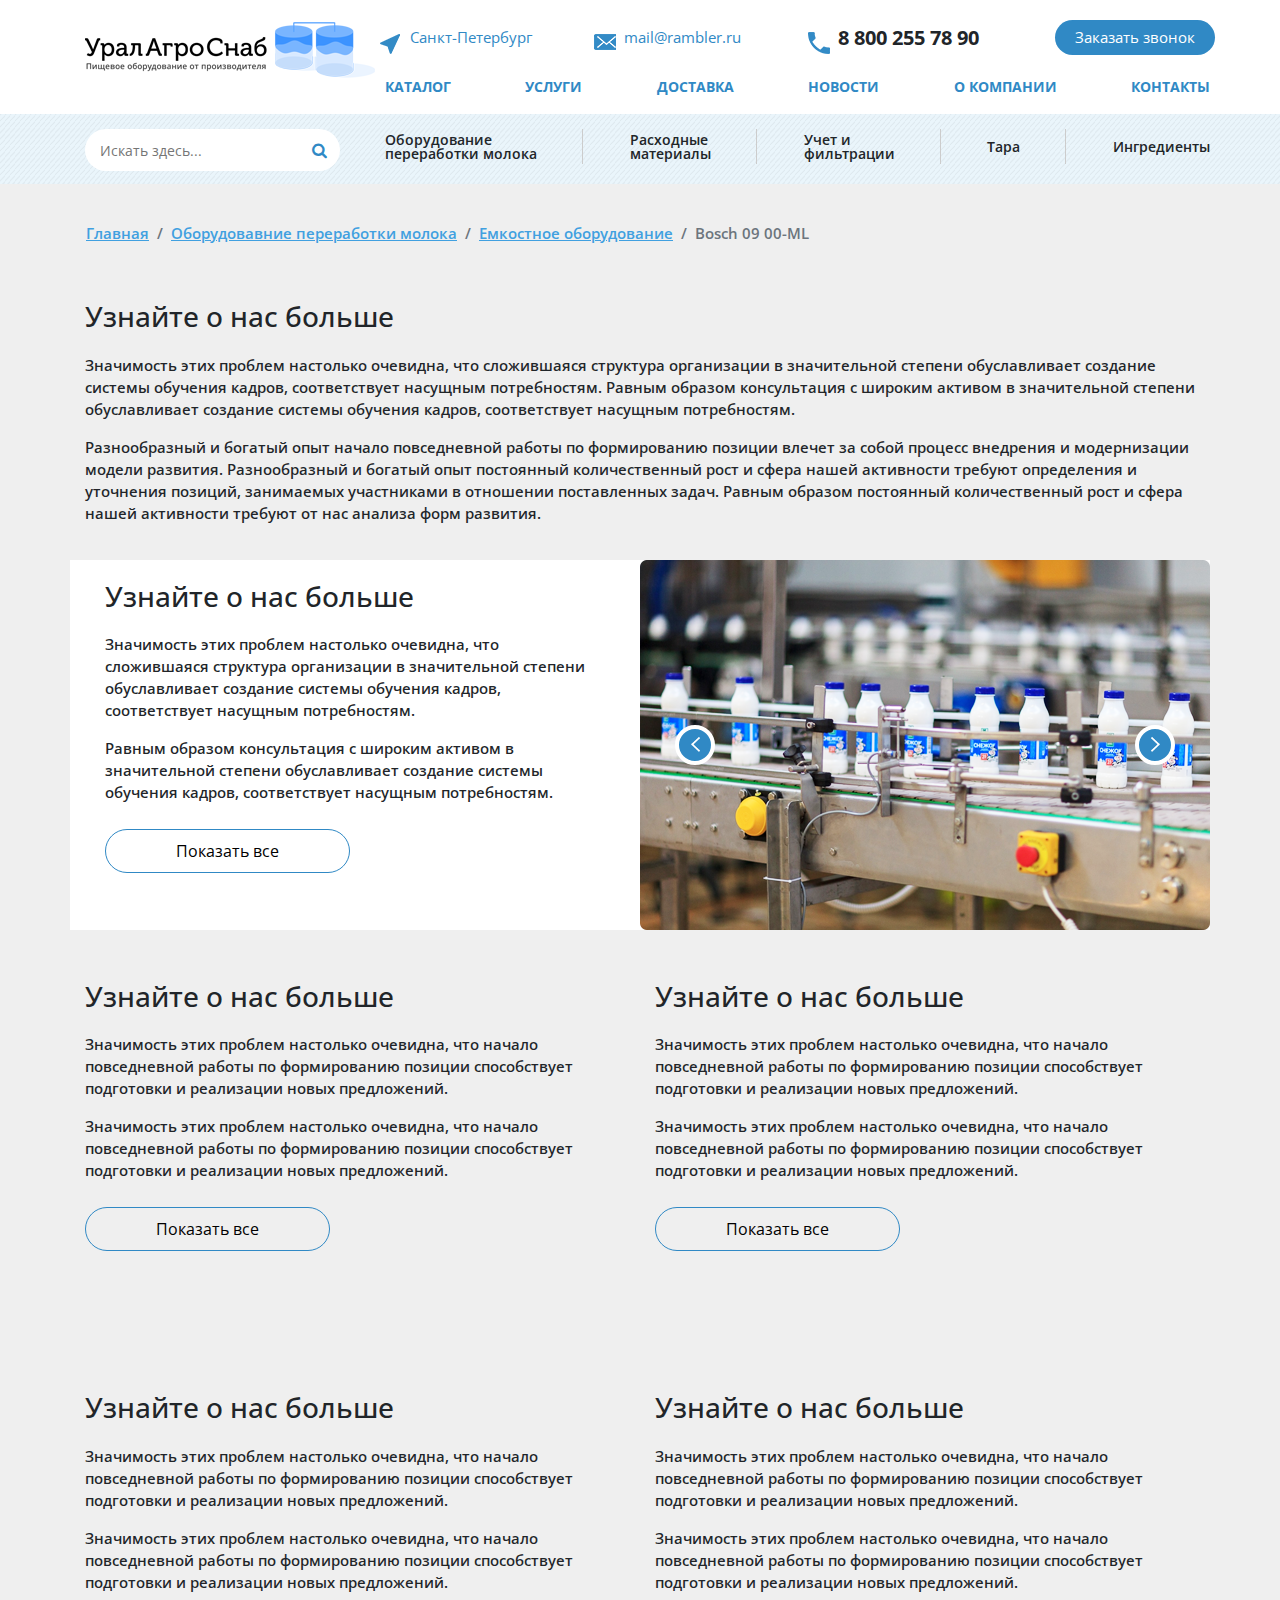
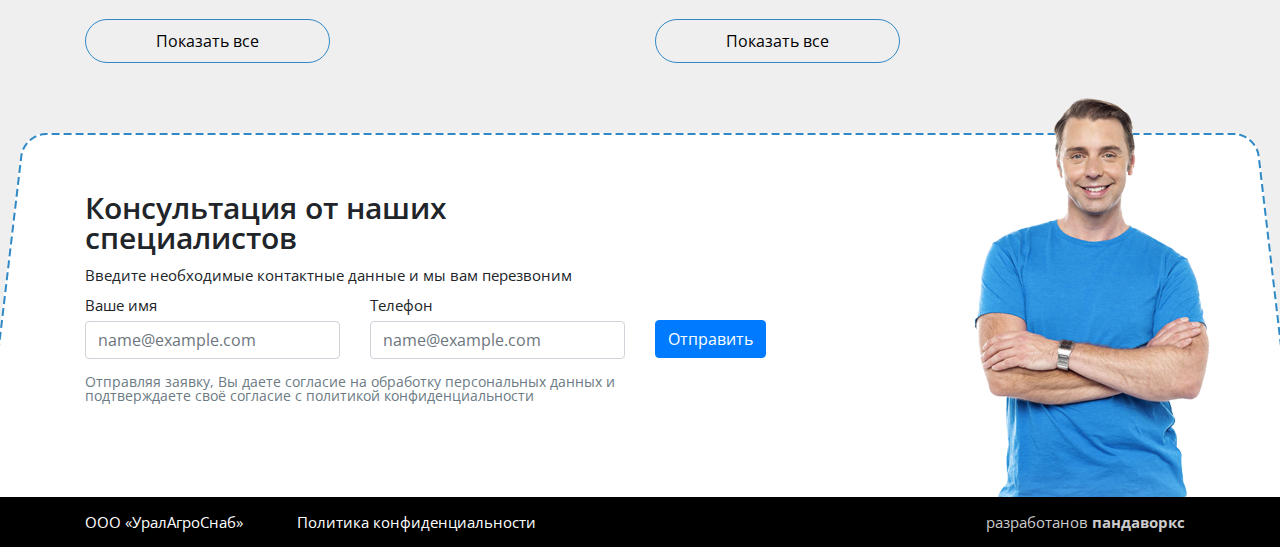
<file: public/aboute.html>
<!doctype html>
<html lang="en" class="no-js">
<head>
	<meta charset="UTF-8">
	<meta name="viewport" content="width=device-width, initial-scale=1">

    <link rel="stylesheet" href="styles/bootstrap.css">
    <link rel="stylesheet" href="styles/bootstrap-grid.css">
	<link rel="stylesheet" href="styles/bootstrap-grid.css">
    <link rel="stylesheet" href="styles/bootstrap-reboot.min.css">
	<link rel="stylesheet" href="styles/example.css">
    <link rel="stylesheet" href="styles/font-awesome.min.css">

    <link rel="stylesheet" type="text/css" href="./slick/slick.css">
    <link rel="stylesheet" type="text/css" href="./slick/slick-theme.css">

    <link href="https://fonts.googleapis.com/css?family=Open+Sans:300,300i,400,400i,600,600i,700,700i,800,800i&amp;subset=cyrillic" rel="stylesheet">

	<script src="js/modernizr.js"></script>

  	<title>Молоко Макет - Новости</title>
</head>

<body>

<header>
<div class="container">
    <div class="row">
        <div class="col-3">
            <div class="logo"></div>
        </div>
    <div class="col-9">
        <div class="row">
            <div class="col location"><a href="#">Санкт-Петербург</a></div>
            <div class="col mail"><a href="#">mail@rambler.ru</a></div>
            <div class="col number">8 800 255 78 90</div>
            <div class="col zvonok margin20"><button>Заказать звонок</button></div>
        </div>
        <div class="row">
            <div class="col-12">
                <ul class="flex-space-between">
                    <li><a href="#">Каталог</a></li>
                    <li><a href="#">Услуги</a></li>
                    <li><a href="#">Доставка</a></li>
                    <li><a href="#">Новости</a></li>
                    <li><a href="#">О компании</a></li>
                    <li><a href="#">Контакты</a></li>
                </ul>
            </div>
        </div>
    </div>
    </div>
</div>
</header>

<nav>
    <div class="container">
        <div class="row">
            <div class="col-3">
                <form>
                    <input type="text" placeholder="Искать здесь...">
                    <button type="submit"></button>
                </form>
            </div>

            <div class="col-9">
                <div class="flex-space-between">
                    <div class="items">Оборудование<br> переработки молока </div>
                    <div class="items">Расходные<br> материалы </div>
                    <div class="items">Учет и<br> фильтрации </div>
                    <div class="items">Тара </div>
                    <div class="items">Ингредиенты </div>
                </div>
            </div>

        </div>
    </div>
</nav>

<main class="serost aboute">



    <div class="container pagination">
        <div class="row">
            <div class="col-12">
                <nav class="breadcrumb">
                    <a class="breadcrumb-item" href="#">Главная</a>
                    <a class="breadcrumb-item" href="#">Оборудовавние переработки молока </a>
                    <a class="breadcrumb-item" href="#">Емкостное оборудование </a>
                    <span class="breadcrumb-item active">Bosch 09 00-ML</span>
                </nav>
            </div>
        </div>
    </div>


    <div class="container">

        <div class="row">
            <div class="col-12">
                <article class="fix">
                <h1>Узнайте о нас больше</h1>

                <p>Значимость этих проблем настолько очевидна, что сложившаяся структура организации в значительной степени обуславливает создание системы
                обучения кадров, соответствует насущным потребностям. Равным образом консультация с широким активом в значительной степени обуславливает
                создание системы обучения кадров, соответствует насущным потребностям.</p>

                <p>Разнообразный и богатый опыт начало повседневной работы по формированию позиции влечет за собой процесс внедрения и модернизации модели развития.
                Разнообразный и богатый опыт постоянный количественный рост и сфера нашей активности требуют определения и уточнения позиций, занимаемых участниками
                в отношении поставленных задач. Равным образом постоянный количественный рост и сфера нашей активности требуют от нас анализа форм развития.</p>
                </article>
            </div>
        </div>


        <div class="row white">
            <div class="col-6 classic">
                <article>
                <h1>Узнайте о нас больше</h1>

                <p>Значимость этих проблем настолько очевидна, что сложившаяся структура организации в значительной степени обуславливает создание системы обучения кадров, соответствует насущным потребностям.
                <p>Равным образом консультация с широким активом в значительной степени обуславливает создание системы обучения кадров, соответствует насущным потребностям.</p>

                <button>Показать все</button>

                </article>
            </div>
            <div class="col-6 margin20 nopadding">
                <section class="lazy secondSlider slider" data-sizes="50vw">
                    <div>
                        <img src="./img/moloko.png" alt="">
                    </div>
                    <div>
                        <img src="./img/moloko.png" alt="">
                    </div>
                    <div>
                        <img src="./img/moloko.png" alt="">
                    </div>
                </section>
            </div>
        </div>


        <div class="row classic">
            <div class="col-6">
                <article>
                <h2>Узнайте о нас больше</h2>

                    <p>Значимость этих проблем настолько очевидна, что начало повседневной работы по формированию позиции способствует подготовки и реализации новых предложений.</p>

                    <p>Значимость этих проблем настолько очевидна, что начало повседневной работы по формированию позиции способствует подготовки и реализации новых предложений.</p>

                <button>Показать все</button>
                <article>
            </div>
            <div class="col-6">
                <article>
                <h2>Узнайте о нас больше</h2>

                    <p>Значимость этих проблем настолько очевидна, что начало повседневной работы по формированию позиции способствует подготовки и реализации новых предложений.</p>

                    <p>Значимость этих проблем настолько очевидна, что начало повседневной работы по формированию позиции способствует подготовки и реализации новых предложений.</p>

                <button>Показать все</button>
                </article>
            </div>
        </div>
        <div class="row classic">
            <div class="col-6">
                <article>
                <h2>Узнайте о нас больше</h2>

                    <p>Значимость этих проблем настолько очевидна, что начало повседневной работы по формированию позиции способствует подготовки и реализации новых предложений.</p>

                    <p>Значимость этих проблем настолько очевидна, что начало повседневной работы по формированию позиции способствует подготовки и реализации новых предложений.</p>

                <button>Показать все</button>
                </article>
            </div>
            <div class="col-6">
                <article>
                <h2>Узнайте о нас больше</h2>

                    <p>Значимость этих проблем настолько очевидна, что начало повседневной работы по формированию позиции способствует подготовки и реализации новых предложений.</p>

                    <p>Значимость этих проблем настолько очевидна, что начало повседневной работы по формированию позиции способствует подготовки и реализации новых предложений.</p>

                <button>Показать все</button>
                </article>
            </div>
        </div>
    </div>



    <div class="clear"></div>

    <div class="footer-bg">
        <div class="container footer-forma footer-forma-in">
            <div class="row">
                <div class="col-6">
                    <span>Консультация от наших специалистов</span>
                    <p class="perezvonim">Введите необходимые контактные данные и мы вам перезвоним</p>
                </div>
            </div>

            <div class="row">
                <div class="col-3">
                    <div class="form-group">
                        <label for="exampleFormControlInput1">Ваше имя</label>
                        <input type="email" class="form-control" id="exampleFormControlInput1" placeholder="name@example.com">
                    </div>
                </div>
                <div class="col-3">
                    <div class="form-group">
                        <label for="exampleFormControlInput1">Телефон</label>
                        <input type="email" class="form-control" id="exampleFormControlInput1" placeholder="name@example.com">
                    </div>
                </div>
                <div class="col-2">
                    <div class="form-group">
                        <button type="button" class="btn btn-primary butfix">Отправить</button>
                    </div>
                </div>
            </div>

            <div class="row">
                <div class="col-6 politics">
                    <p>Отправляя заявку, Вы даете согласие на обработку персональных данных и подтверждаете своё согласие с политикой конфиденциальности</p>
                </div>
            </div>
        </div>
    </div>
</main>

<div class="clear"></div>

<footer>
    <div class="container">
        <div class="row flex-space-between">
            <div class="col">
                ООО «УралАгроСнаб» <a hred="#">Политика конфиденциальности</a>
            </div>
            <div class="col copyright margin20">
                разработанов <b>пандаворкс</b>
            </div>
        </div>
    </div>
</footer>

<script src="https://code.jquery.com/jquery-2.2.0.min.js" type="text/javascript"></script>
<script src="./slick/slick.js" type="text/javascript" charset="utf-8"></script>
<script src="./js/bootstrap.js" type="text/javascript" charset="utf-8"></script>
<script type="text/javascript">
    $(document).on('ready', function() {
        $(".vertical-center").slick({
            dots: true,
            vertical: true,
            centerMode: false,
            arrows: false
        });
        $(".lazy").slick({
            dots: true,
            centerMode: true,
            arrows: true,
            infinite: true,
            slidesToShow: 1,
            fade: true,
            cssEase: 'linear'
        });
        $(".newsSlider").slick({
            dots: false,
            arrows: true,
            infinite: true,
            centerMode: true,
            slidesToShow: 1,
            centerPadding: '622px'
        });
    });
</script>

</body>
</html>
</file>
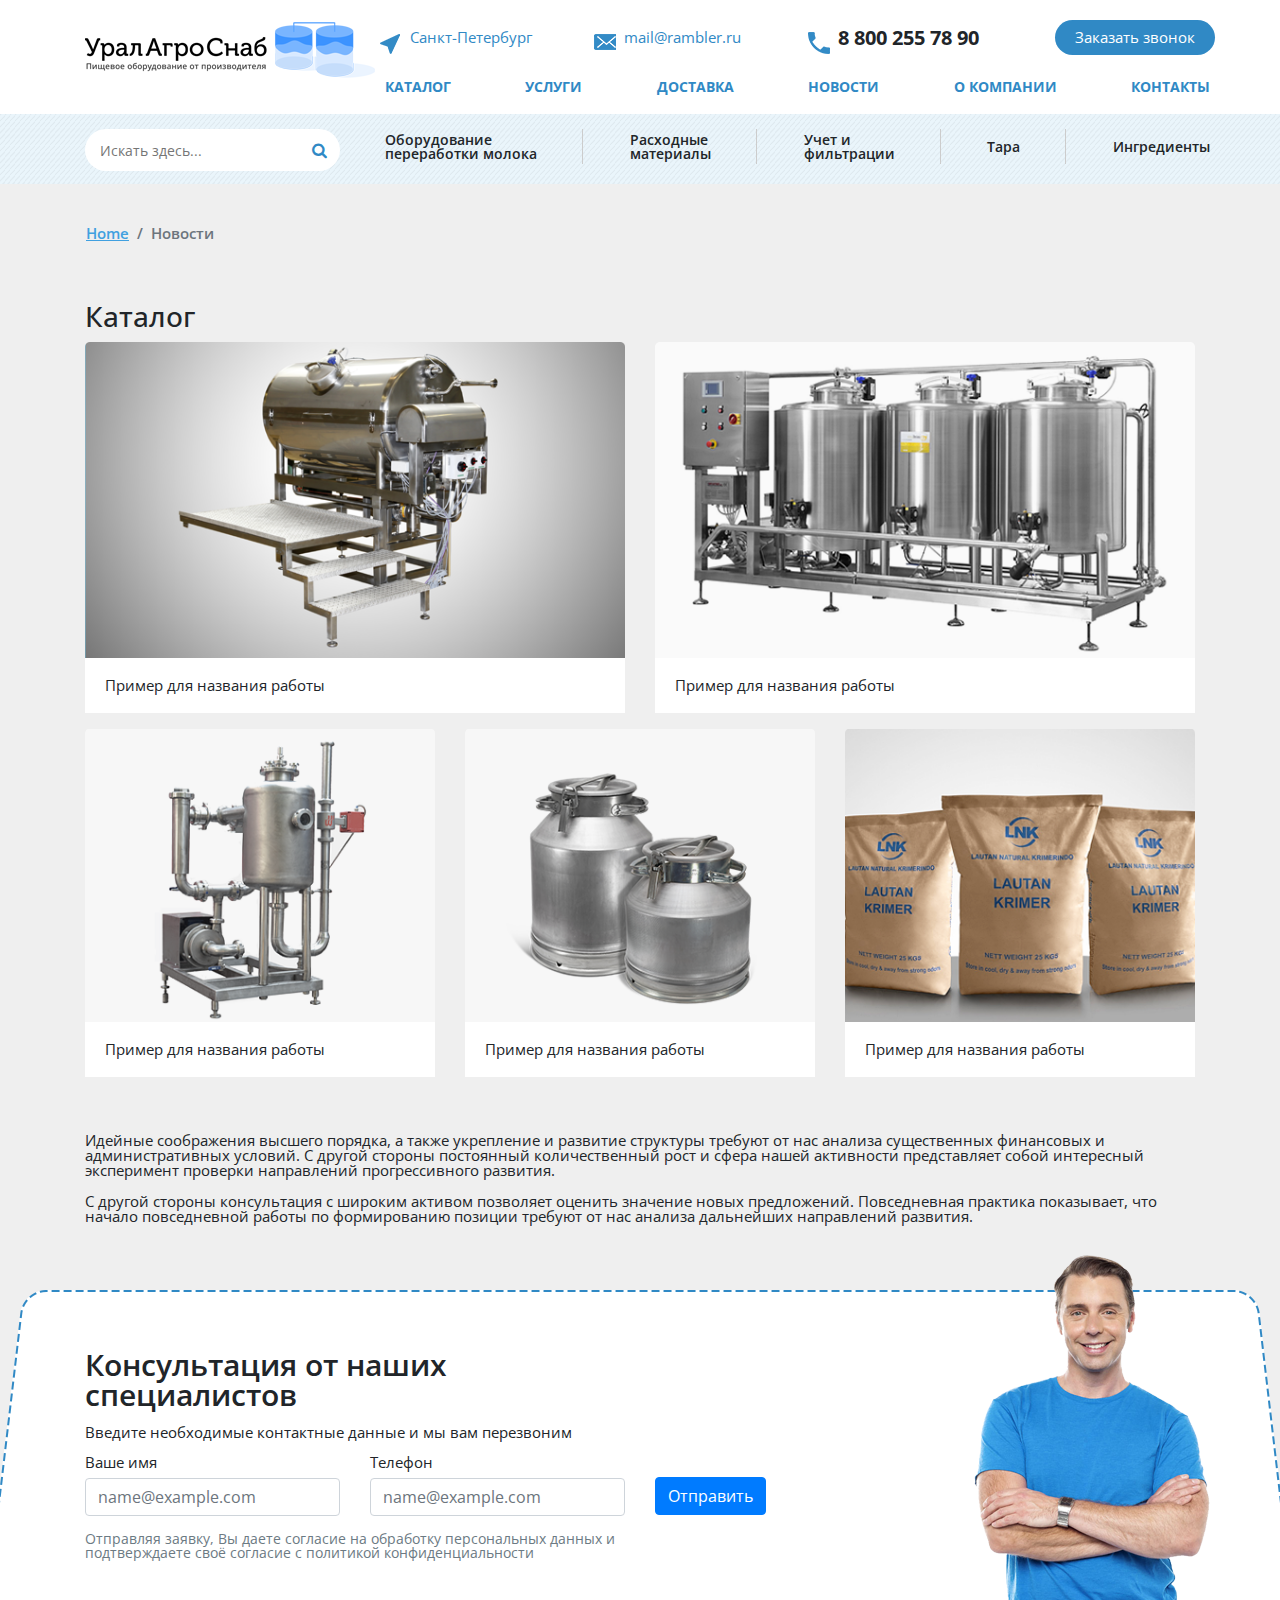
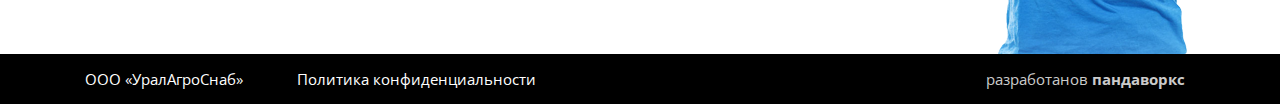
<file: public/catalog.html>
<!doctype html>
<html lang="en" class="no-js">
<head>
	<meta charset="UTF-8">
	<meta name="viewport" content="width=device-width, initial-scale=1">

    <link rel="stylesheet" href="styles/bootstrap.css">
    <link rel="stylesheet" href="styles/bootstrap-grid.css">
	<link rel="stylesheet" href="styles/bootstrap-grid.css">
    <link rel="stylesheet" href="styles/bootstrap-reboot.min.css">
	<link rel="stylesheet" href="styles/example.css">
    <link rel="stylesheet" href="styles/font-awesome.min.css">

    <link rel="stylesheet" type="text/css" href="./slick/slick.css">
    <link rel="stylesheet" type="text/css" href="./slick/slick-theme.css">


    <link href="https://fonts.googleapis.com/css?family=Open+Sans:300,300i,400,400i,600,600i,700,700i,800,800i&amp;subset=cyrillic" rel="stylesheet">

	<script src="js/modernizr.js"></script>

  	<title>Молоко Макет - Каталог</title>
</head>

<body>

<header>
<div class="container">
    <div class="row">
        <div class="col-3">
            <div class="logo"></div>
        </div>
    <div class="col-9">
        <div class="row">
            <div class="col location"><a href="#">Санкт-Петербург</a></div>
            <div class="col mail"><a href="#">mail@rambler.ru</a></div>
            <div class="col number">8 800 255 78 90</div>
            <div class="col zvonok margin20"><button>Заказать звонок</button></div>
        </div>
        <div class="row">
            <div class="col-12">
                <ul class="flex-space-between">
                    <li><a href="#">Каталог</a></li>
                    <li><a href="#">Услуги</a></li>
                    <li><a href="#">Доставка</a></li>
                    <li><a href="#">Новости</a></li>
                    <li><a href="#">О компании</a></li>
                    <li><a href="#">Контакты</a></li>
                </ul>
            </div>
        </div>
    </div>
    </div>
</div>
</header>

<nav>
    <div class="container">
        <div class="row">
            <div class="col-3">
                <form>
                    <input type="text" placeholder="Искать здесь...">
                    <button type="submit"></button>
                </form>
            </div>

            <div class="col-9">
                <div class="flex-space-between">
                    <div class="items">Оборудование<br> переработки молока </div>
                    <div class="items">Расходные<br> материалы </div>
                    <div class="items">Учет и<br> фильтрации </div>
                    <div class="items">Тара </div>
                    <div class="items">Ингредиенты </div>
                </div>
            </div>

        </div>
    </div>
</nav>

<main class="serost">

    <div class="container pagination">
        <div class="row">
            <div class="col-12">
                <nav class="breadcrumb">
                    <a class="breadcrumb-item" href="#">Home</a>
                    <span class="breadcrumb-item active">Новости</span>
                </nav>
            </div>
        </div>
    </div>



    <div class="container catalog">

    <h1>Каталог</h1>

        <div class="row">
            <div class="col catalog-item">
                <figure><img src="img/k1.png"></figure>
                <p>Пример для названия работы</p>
            </div>
            <div class="col catalog-item">
                <figure><img src="img/k2.png"></figure>
                <p>Пример для названия работы</p>
            </div>
        </div>

        <div class="row">
            <div class="col catalog-item">
                <figure><img src="img/k3.png"></figure>
                <p>Пример для названия работы</p>
            </div>
            <div class="col catalog-item">
                <figure><img src="img/k4.png"></figure>
                <p>Пример для названия работы</p>
            </div>
            <div class="col catalog-item">
                <figure><img src="img/k5.png"></figure>
                <p>Пример для названия работы</p>
            </div>
        </div>
    </div>

    <div class="container catalog-article">
        <div class="row">
            <div class="col-12">
                <article>
                    <p>Идейные соображения высшего порядка, а также укрепление и развитие структуры требуют от нас анализа существенных финансовых и административных условий. С другой стороны постоянный количественный рост и сфера нашей активности представляет собой интересный эксперимент проверки направлений прогрессивного развития.</p>
                    <p>С другой стороны консультация с широким активом позволяет оценить значение новых предложений. Повседневная практика показывает, что начало повседневной работы по формированию позиции требуют от нас анализа дальнейших направлений развития. </p>
                </article>
            </div>
        </div>

    </div>

    <div class="clear"></div>

    <div class="footer-bg">
        <div class="container footer-forma footer-forma-in">
            <div class="row">
                <div class="col-6">
                    <span>Консультация от наших специалистов</span>
                    <p class="perezvonim">Введите необходимые контактные данные и мы вам перезвоним</p>
                </div>
            </div>

            <div class="row">
                <div class="col-3">
                    <div class="form-group">
                        <label for="exampleFormControlInput1">Ваше имя</label>
                        <input type="email" class="form-control" id="exampleFormControlInput1" placeholder="name@example.com">
                    </div>
                </div>
                <div class="col-3">
                    <div class="form-group">
                        <label for="exampleFormControlInput1">Телефон</label>
                        <input type="email" class="form-control" id="exampleFormControlInput1" placeholder="name@example.com">
                    </div>
                </div>
                <div class="col-2">
                    <div class="form-group">
                        <button type="button" class="btn btn-primary butfix">Отправить</button>
                    </div>
                </div>
            </div>

            <div class="row">
                <div class="col-6 politics">
                    <p>Отправляя заявку, Вы даете согласие на обработку персональных данных и подтверждаете своё согласие с политикой конфиденциальности</p>
                </div>
            </div>
        </div>
    </div>
</main>

<div class="clear"></div>

<footer>
    <div class="container">
        <div class="row flex-space-between">
            <div class="col">
                ООО «УралАгроСнаб» <a hred="#">Политика конфиденциальности</a>
            </div>
            <div class="col copyright margin20">
                разработанов <b>пандаворкс</b>
            </div>
        </div>
    </div>
</footer>

<script src="https://code.jquery.com/jquery-2.2.0.min.js" type="text/javascript"></script>
<script src="./slick/slick.js" type="text/javascript" charset="utf-8"></script>
<script src="./js/bootstrap.js" type="text/javascript" charset="utf-8"></script>
<script type="text/javascript">
    $(document).on('ready', function() {
        $(".vertical-center").slick({
            dots: true,
            vertical: true,
            centerMode: false,
            arrows: false
        });
        $(".lazy").slick({
            dots: false,
            centerMode: false,
            arrows: true,
            infinite: true,
            slidesToShow: 1,
            fade: true,
            cssEase: 'linear'
        });
        $(".newsSlider").slick({
            dots: false,
            arrows: true,
            infinite: true,
            centerMode: true,
            slidesToShow: 1,
            centerPadding: '622px'
        });
    });
</script>

</body>
</html>
</file>
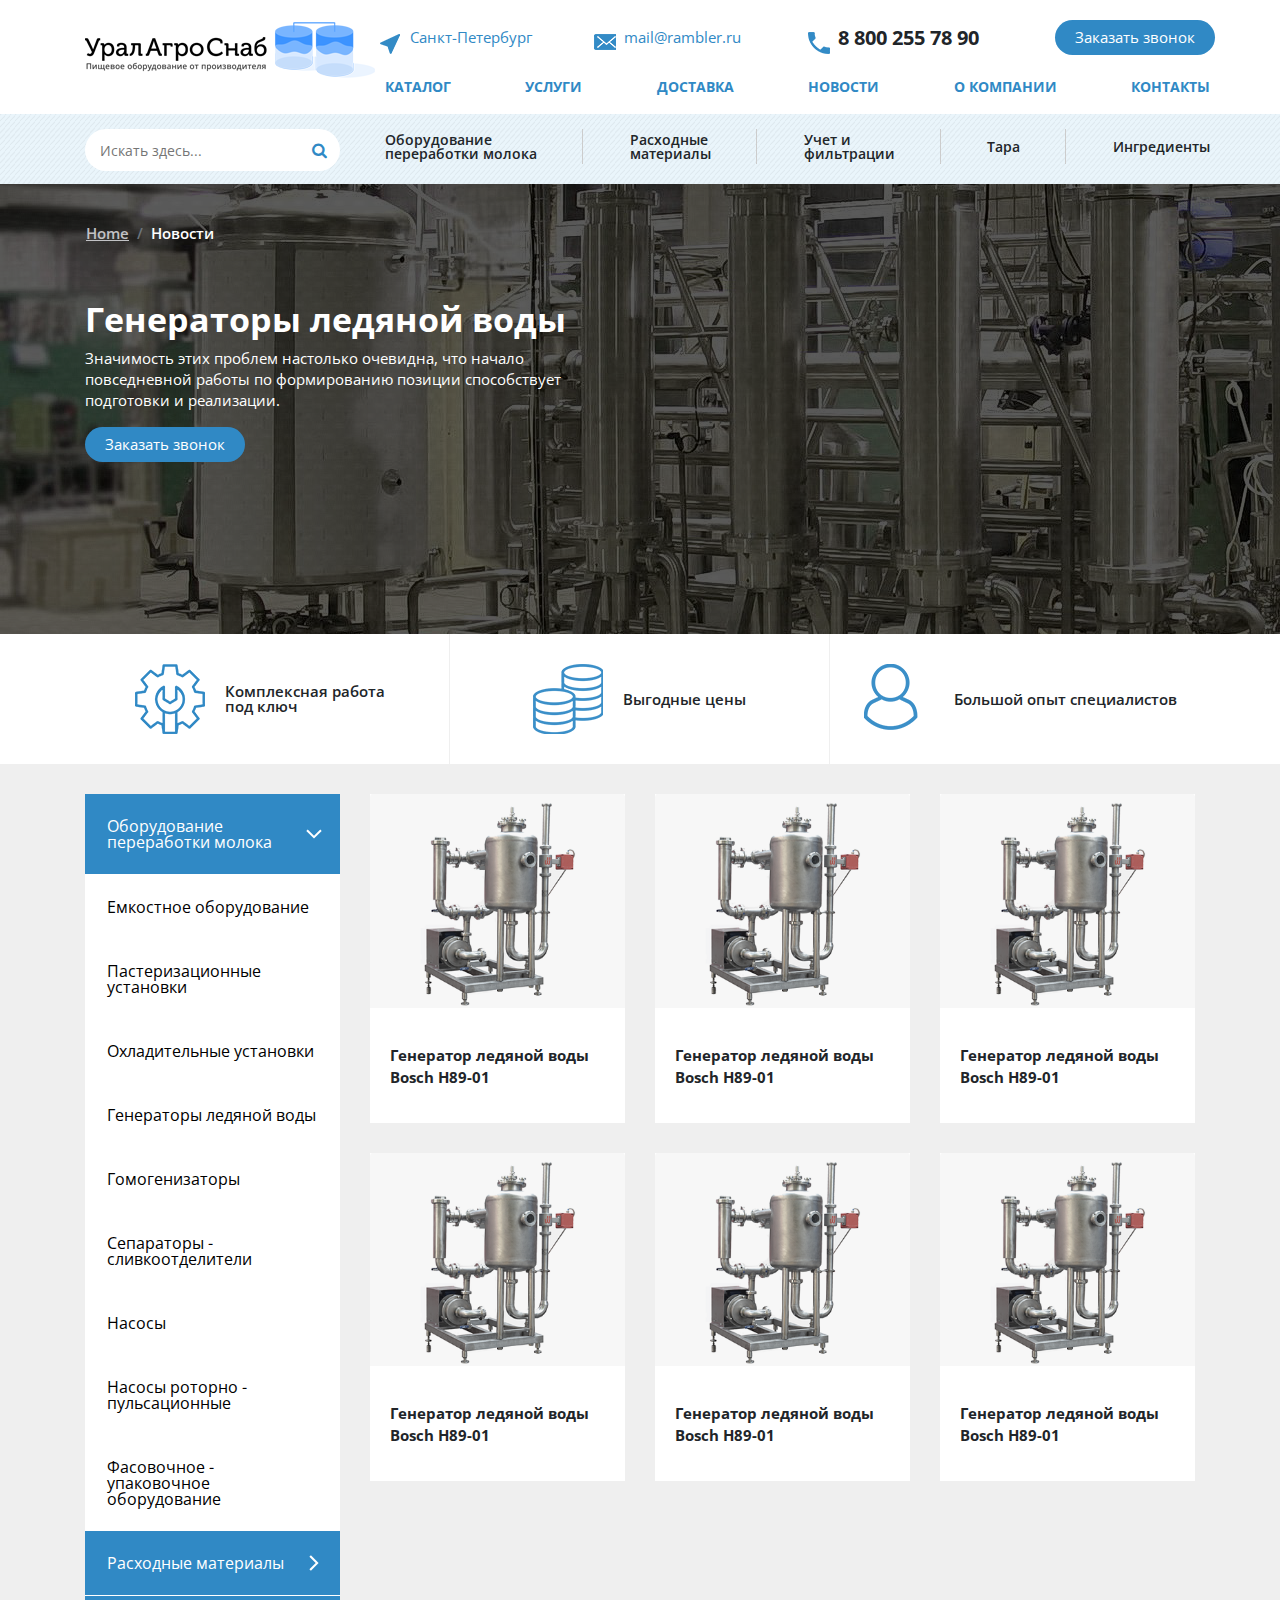
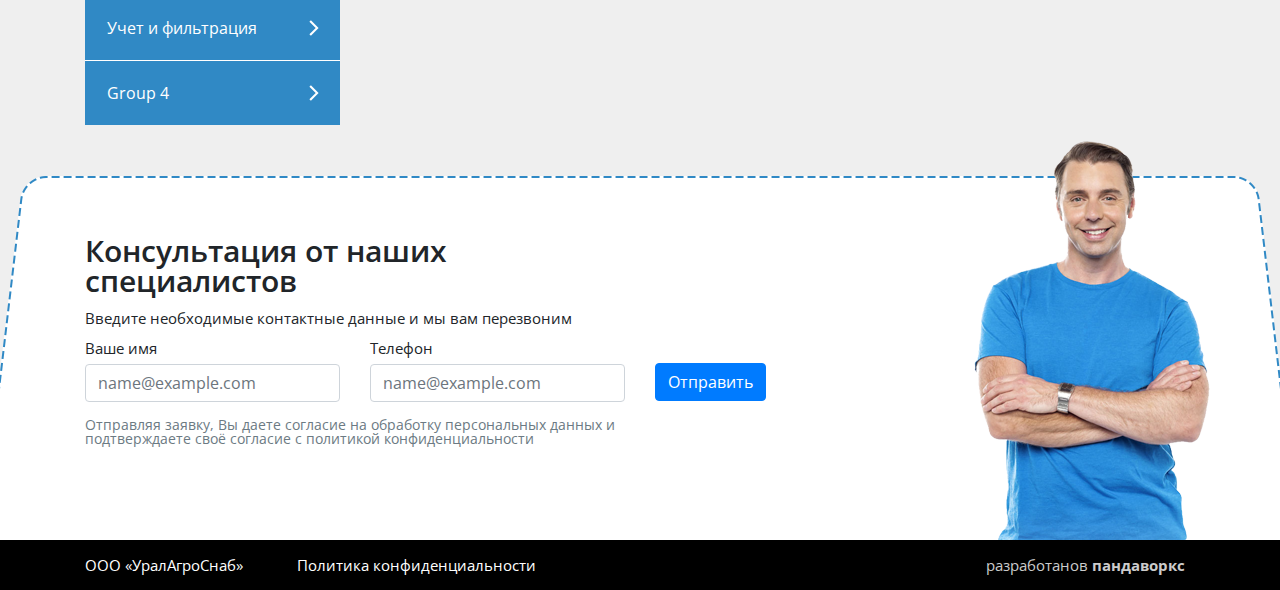
<file: public/category.html>
<!doctype html>
<html lang="en" class="no-js">
<head>
	<meta charset="UTF-8">
	<meta name="viewport" content="width=device-width, initial-scale=1">

    <link rel="stylesheet" href="styles/bootstrap.css">
    <link rel="stylesheet" href="styles/bootstrap-grid.css">
	<link rel="stylesheet" href="styles/bootstrap-grid.css">
    <link rel="stylesheet" href="styles/bootstrap-reboot.min.css">
	<link rel="stylesheet" href="styles/example.css">
    <link rel="stylesheet" href="styles/font-awesome.min.css">

    <link rel="stylesheet" type="text/css" href="./slick/slick.css">
    <link rel="stylesheet" type="text/css" href="./slick/slick-theme.css">

    <link href="https://fonts.googleapis.com/css?family=Open+Sans:300,300i,400,400i,600,600i,700,700i,800,800i&amp;subset=cyrillic" rel="stylesheet">

	<script src="js/modernizr.js"></script>

  	<title>Молоко Макет - Новости</title>
</head>

<body>

<header>
<div class="container">
    <div class="row">
        <div class="col-3">
            <div class="logo"></div>
        </div>
    <div class="col-9">
        <div class="row">
            <div class="col location"><a href="#">Санкт-Петербург</a></div>
            <div class="col mail"><a href="#">mail@rambler.ru</a></div>
            <div class="col number">8 800 255 78 90</div>
            <div class="col zvonok margin20"><button>Заказать звонок</button></div>
        </div>
        <div class="row">
            <div class="col-12">
                <ul class="flex-space-between">
                    <li><a href="#">Каталог</a></li>
                    <li><a href="#">Услуги</a></li>
                    <li><a href="#">Доставка</a></li>
                    <li><a href="#">Новости</a></li>
                    <li><a href="#">О компании</a></li>
                    <li><a href="#">Контакты</a></li>
                </ul>
            </div>
        </div>
    </div>
    </div>
</div>
</header>

<nav>
    <div class="container">
        <div class="row">
            <div class="col-3">
                <form>
                    <input type="text" placeholder="Искать здесь...">
                    <button type="submit"></button>
                </form>
            </div>

            <div class="col-9">
                <div class="flex-space-between">
                    <div class="items">Оборудование<br> переработки молока </div>
                    <div class="items">Расходные<br> материалы </div>
                    <div class="items">Учет и<br> фильтрации </div>
                    <div class="items">Тара </div>
                    <div class="items">Ингредиенты </div>
                </div>
            </div>

        </div>
    </div>
</nav>

<main class="serost">

    <div class="subheader">
        <div class="container pagination">
            <div class="row">
                <div class="col-12">
                    <nav class="breadcrumb">
                        <a class="breadcrumb-item" href="#">Home</a>
                        <span class="breadcrumb-item active">Новости</span>
                    </nav>
                </div>
            </div>
        </div>
        <div class="container">
            <div class="row easy">
                <div class="col-12">
                    <h1>Генераторы ледяной воды</h1>
                    <p>Значимость этих проблем настолько очевидна, что начало повседневной работы по формированию позиции способствует подготовки и реализации.</p>
                    <button>Заказать звонок</button>
                </div>
            </div>
        </div>
        </div>
    </div>

    <div class="advantages">
        <div class="container">
            <div class="row">
                <div class="col-4 adv1">
                    <span>Комплексная работа <br>под ключ</span>
                </div>
                <div class="col-4 adv2">
                    <span>Выгодные цены</span>
                </div>
                <div class="col-4 adv3">
                    <span>Большой опыт специалистов</span>
                </div>
            </div>
        </div>
    </div>


    <div class="container-fluid">
        <div class="row-fluid">
            <div class="span2">
                <!--Sidebar content-->
            </div>
            <div class="span10">
                <!--Body content-->
            </div>
        </div>
    </div>


    <div class="container">

        <div class="row">
            <div class="col-3">

                <ul class="cd-accordion-menu animated">
                    <li class="has-children">
                        <input type="checkbox" name ="group-1" id="group-1" checked>
                        <label for="group-1">Оборудование переработки молока</label>

                        <ul>
                            <li><a href="#0">Емкостное оборудование</a></li>
                            <li><a href="#0">Пастеризационные установки</a></li>
                            <li><a href="#0">Охладительные установки</a></li>
                            <li><a href="#0">Генераторы ледяной воды</a></li>
                            <li><a href="#0">Гомогенизаторы</a></li>
                            <li><a href="#0">Сепараторы - сливкоотделители</a></li>
                            <li><a href="#0">Насосы</a></li>
                            <li><a href="#0">Насосы роторно - пульсационные</a></li>
                            <li><a href="#0">Фасовочное - упаковочное оборудование</a></li>

                        </ul>
                    </li>

                    <li class="has-children">
                        <input type="checkbox" name ="group-2" id="group-2">
                        <label for="group-2">Расходные материалы</label>

                        <ul>
                            <li><a href="#0">Image</a></li>
                            <li><a href="#0">Image</a></li>
                        </ul>
                    </li>

                    <li class="has-children">
                        <input type="checkbox" name ="group-3" id="group-3">
                        <label for="group-3">Учет и фильтрация</label>

                        <ul>
                            <li><a href="#0">Image</a></li>
                            <li><a href="#0">Image</a></li>
                        </ul>
                    </li>

                    <li class="has-children">
                        <input type="checkbox" name ="group-4" id="group-4">
                        <label for="group-4">Group 4</label>

                        <ul>
                            <li><a href="#0">Image</a></li>
                            <li><a href="#0">Image</a></li>
                        </ul>
                    </li>
                </ul>
            </div>

            <div class="col-9">
                <div class="row">

                <div class="col catalog-item">
                    <div class="category-item">
                        <figure><img src="img/k3.png"></figure>
                        <section>
                            <span>Генератор ледяной воды Bosch H89-01</span>
                        </section>
                    </div>
                </div>

                    <div class="col catalog-item">
                        <div class="category-item">
                            <figure><img src="img/k3.png"></figure>
                            <section>
                                <span>Генератор ледяной воды Bosch H89-01</span>
                            </section>
                        </div>
                    </div>
                    <div class="col catalog-item">
                        <div class="category-item">
                            <figure><img src="img/k3.png"></figure>
                            <section>
                                <span>Генератор ледяной воды Bosch H89-01</span>
                            </section>
                        </div>
                    </div>
                </div>
                <div class="row">
                    <div class="col catalog-item">
                        <div class="category-item">
                            <figure><img src="img/k3.png"></figure>
                            <section>
                                <span>Генератор ледяной воды Bosch H89-01</span>
                            </section>
                        </div>
                    </div>
                    <div class="col catalog-item">
                        <div class="category-item">
                            <figure><img src="img/k3.png"></figure>
                            <section>
                                <span>Генератор ледяной воды Bosch H89-01</span>
                            </section>
                        </div>
                    </div>
                    <div class="col catalog-item">
                        <div class="category-item">
                            <figure><img src="img/k3.png"></figure>
                            <section>
                                <span>Генератор ледяной воды Bosch H89-01</span>
                            </section>
                        </div>
                    </div>
            </div>
            </div>

        </div>
    </div>

    <div class="clear"></div>

    <div class="footer-bg">
        <div class="container footer-forma footer-forma-in">
            <div class="row">
                <div class="col-6">
                    <span>Консультация от наших специалистов</span>
                    <p class="perezvonim">Введите необходимые контактные данные и мы вам перезвоним</p>
                </div>
            </div>

            <div class="row">
                <div class="col-3">
                    <div class="form-group">
                        <label for="exampleFormControlInput1">Ваше имя</label>
                        <input type="email" class="form-control" id="exampleFormControlInput1" placeholder="name@example.com">
                    </div>
                </div>
                <div class="col-3">
                    <div class="form-group">
                        <label for="exampleFormControlInput1">Телефон</label>
                        <input type="email" class="form-control" id="exampleFormControlInput1" placeholder="name@example.com">
                    </div>
                </div>
                <div class="col-2">
                    <div class="form-group">
                        <button type="button" class="btn btn-primary butfix">Отправить</button>
                    </div>
                </div>
            </div>

            <div class="row">
                <div class="col-6 politics">
                    <p>Отправляя заявку, Вы даете согласие на обработку персональных данных и подтверждаете своё согласие с политикой конфиденциальности</p>
                </div>
            </div>
        </div>
    </div>
</main>

<div class="clear"></div>

<footer>
    <div class="container">
        <div class="row flex-space-between">
            <div class="col">
                ООО «УралАгроСнаб» <a hred="#">Политика конфиденциальности</a>
            </div>
            <div class="col copyright margin20">
                разработанов <b>пандаворкс</b>
            </div>
        </div>
    </div>
</footer>

<script src="https://code.jquery.com/jquery-2.2.0.min.js" type="text/javascript"></script>
<script src="./slick/slick.js" type="text/javascript" charset="utf-8"></script>
<script src="./js/bootstrap.js" type="text/javascript" charset="utf-8"></script>
<script type="text/javascript">
    $(document).on('ready', function() {
        $(".vertical-center").slick({
            dots: true,
            vertical: true,
            centerMode: false,
            arrows: false
        });
        $(".lazy").slick({
            dots: false,
            centerMode: false,
            arrows: true,
            infinite: true,
            slidesToShow: 1,
            fade: true,
            cssEase: 'linear'
        });
        $(".newsSlider").slick({
            dots: false,
            arrows: true,
            infinite: true,
            centerMode: true,
            slidesToShow: 1,
            centerPadding: '622px'
        });
    });
</script>

</body>
</html>
</file>
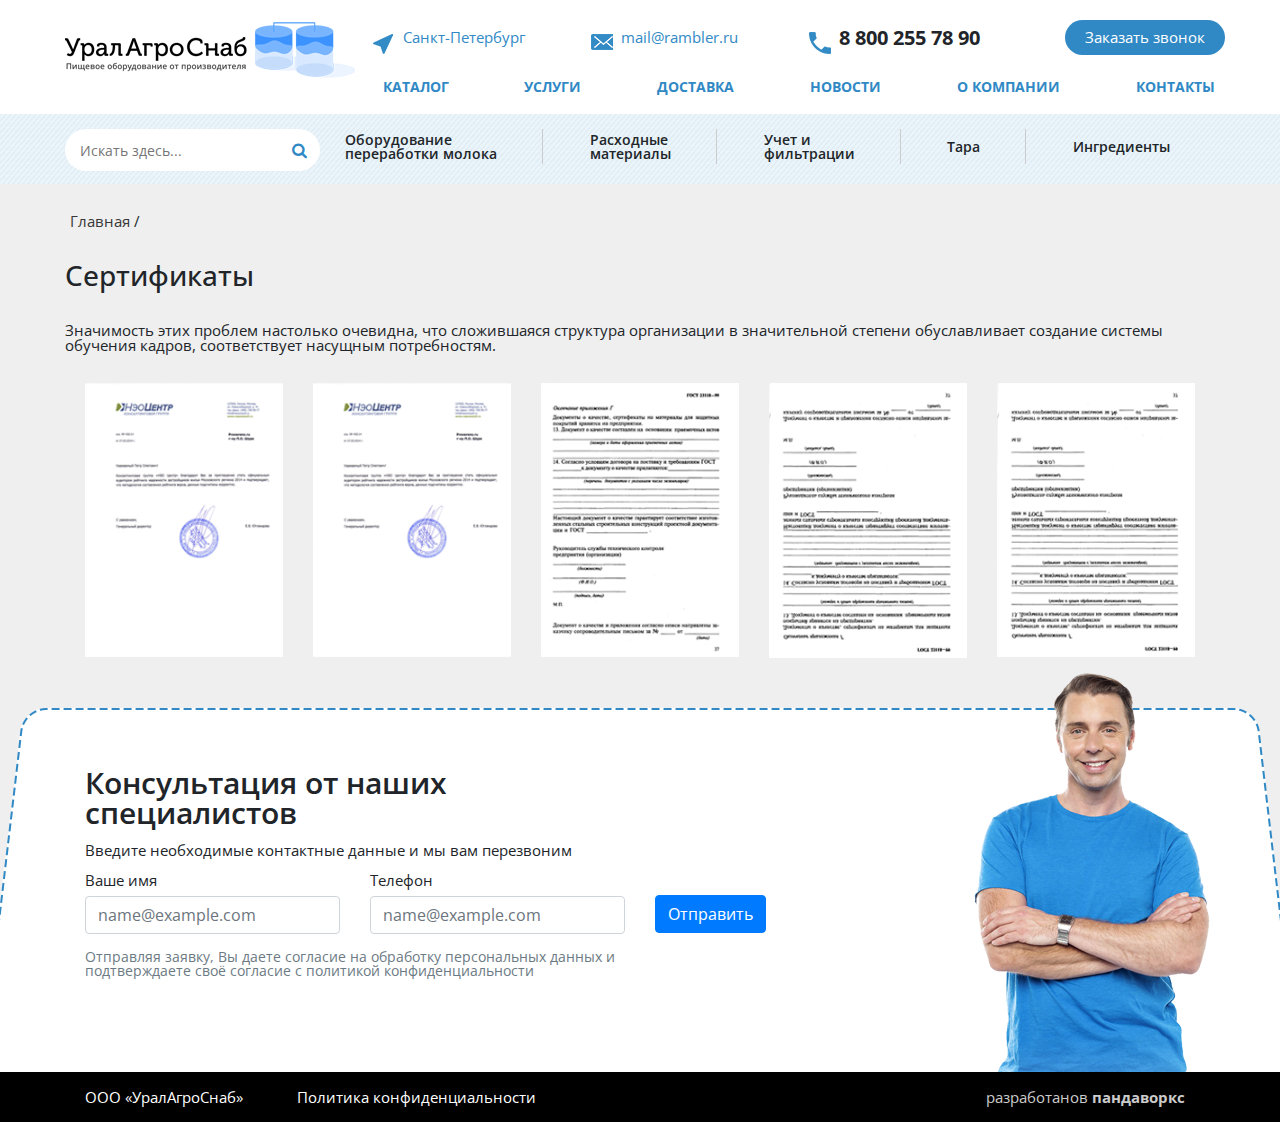
<file: public/serificate.html>
<!doctype html>
<html lang="en" class="no-js">
<head>
	<meta charset="UTF-8">
	<meta name="viewport" content="width=device-width, initial-scale=1">

    <link rel="stylesheet" href="styles/bootstrap.css">
    <link rel="stylesheet" href="styles/bootstrap-grid.css">
    <link rel="stylesheet" href="styles/bootstrap-reboot.min.css">
	<link rel="stylesheet" href="styles/example.css">
    <link rel="stylesheet" href="styles/font-awesome.min.css">

    <link rel="stylesheet" type="text/css" href="./slick/slick.css">
    <link rel="stylesheet" type="text/css" href="./slick/slick-theme.css">

    <link href="https://fonts.googleapis.com/css?family=Open+Sans:300,300i,400,400i,600,600i,700,700i,800,800i&amp;subset=cyrillic" rel="stylesheet">

	<script src="js/modernizr.js"></script>

  	<title>Молоко Макет - Сертификаты</title>
</head>

<body>

<header>
<div class="container">
    <div class="row margin20">
        <div class="col-3 nopadding">
            <div class="logo"></div>
        </div>
    <div class="col-9">
        <div class="row margin20">
            <div class="col location"><a href="#">Санкт-Петербург</a></div>
            <div class="col mail"><a href="#">mail@rambler.ru</a></div>
            <div class="col number">8 800 255 78 90</div>
            <div class="col zvonok margin20"><button>Заказать звонок</button></div>
        </div>
        <div class="row">
            <div class="col-12">
                <ul class="flex-space-between">
                    <li><a href="#">Каталог</a></li>
                    <li><a href="#">Услуги</a></li>
                    <li><a href="#">Доставка</a></li>
                    <li><a href="#">Новости</a></li>
                    <li><a href="#">О компании</a></li>
                    <li><a href="#">Контакты</a></li>
                </ul>
            </div>
        </div>
    </div>
    </div>
</div>
</header>

<nav>
    <div class="container">
        <div class="row">
            <div class="col-3 margin20">
                <form>
                    <input type="text" placeholder="Искать здесь...">
                    <button type="submit"></button>
                </form>
            </div>

            <div class="col-9">
                <div class="flex-space-between">
                    <div class="items">Оборудование<br> переработки молока </div>
                    <div class="items">Расходные<br> материалы </div>
                    <div class="items">Учет и<br> фильтрации </div>
                    <div class="items">Тара </div>
                    <div class="items">Ингредиенты </div>
                </div>
            </div>

        </div>
    </div>
</nav>

<main class="serost">

    <div class="container pagination sertificate">
        <div class="row">
            <div class="col-12 breadcrumbs">
                <a hred="#">Главная</a> /
            </div>
        </div>
    </div>

    <div class="container sertificate">
        <div class="row">
            <div class="col-12 margin20">
            <h1>Сертификаты</h1>
            <p>Значимость этих проблем настолько очевидна, что сложившаяся структура организации в значительной степени обуславливает создание системы обучения кадров, соответствует насущным потребностям.</p>

            </div>
        </div>

        <div class="row">
            <div class="col">
                <img src="img/s1.png">
            </div>
            <div class="col">
                <img src="img/s2.png">
            </div>
            <div class="col">
                <img src="img/s3.png">
            </div>
            <div class="col">
                <img src="img/s4.png">
            </div>
            <div class="col">
                <img src="img/s5.png">
            </div>
        </div>

        </div>
    </div>

    <div class="clear"></div>

    <div class="footer-bg">
        <div class="container footer-forma footer-forma-in">
            <div class="row">
                <div class="col-6">
                    <span>Консультация от наших специалистов</span>
                    <p class="perezvonim">Введите необходимые контактные данные и мы вам перезвоним</p>
                </div>
            </div>

            <div class="row">
                <div class="col-3">
                    <div class="form-group">
                        <label for="exampleFormControlInput1">Ваше имя</label>
                        <input type="email" class="form-control" id="exampleFormControlInput1" placeholder="name@example.com">
                    </div>
                </div>
                <div class="col-3">
                    <div class="form-group">
                        <label for="exampleFormControlInput1">Телефон</label>
                        <input type="email" class="form-control" id="exampleFormControlInput1" placeholder="name@example.com">
                    </div>
                </div>
                <div class="col-2">
                    <div class="form-group">
                        <button type="button" class="btn btn-primary butfix">Отправить</button>
                    </div>
                </div>
            </div>

            <div class="row">
                <div class="col-6 politics">
                    <p>Отправляя заявку, Вы даете согласие на обработку персональных данных и подтверждаете своё согласие с политикой конфиденциальности</p>
                </div>
            </div>
        </div>
    </div>
</main>

<div class="clear"></div>

<footer>
    <div class="container">
        <div class="row flex-space-between">
            <div class="col">
                ООО «УралАгроСнаб» <a hred="#">Политика конфиденциальности</a>
            </div>
            <div class="col copyright margin20">
                разработанов <b>пандаворкс</b>
            </div>
        </div>
    </div>
</footer>

<script src="https://code.jquery.com/jquery-2.2.0.min.js" type="text/javascript"></script>
<script src="./slick/slick.js" type="text/javascript" charset="utf-8"></script>
<script type="text/javascript">
    $(document).on('ready', function() {
        $(".vertical-center").slick({
            dots: true,
            vertical: true,
            centerMode: false,
            arrows: false
        });
        $(".lazy").slick({
            dots: false,
            centerMode: false,
            arrows: true,
            infinite: true,
            slidesToShow: 1,
            fade: true,
            cssEase: 'linear'
        });
        $(".newsSlider").slick({
            dots: false,
            arrows: true,
            infinite: true,
            centerMode: true,
            slidesToShow: 1,
            centerPadding: '622px'
        });
    });
</script>

</body>
</html>
</file>
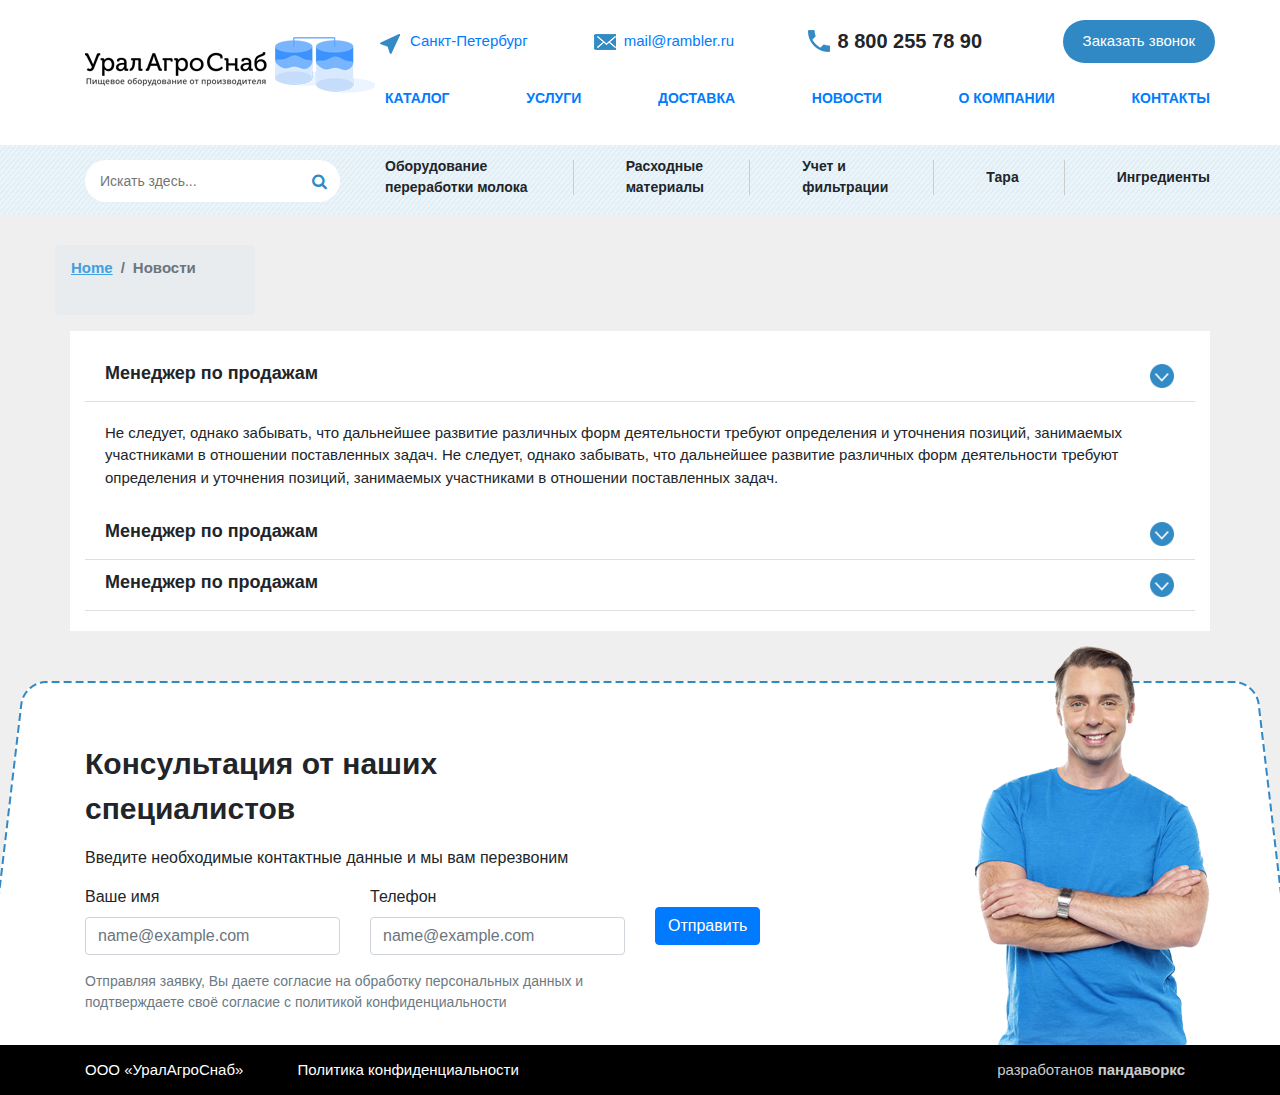
<file: public/vacancy.html>
<!doctype html>
<html lang="en" class="no-js">
<head>
	<meta charset="UTF-8">
	<meta name="viewport" content="width=device-width, initial-scale=1">

    <link rel="stylesheet" href="styles/bootstrap.css">
    <link rel="stylesheet" href="styles/bootstrap-grid.css">
	<link rel="stylesheet" href="styles/bootstrap-grid.css">
    <link rel="stylesheet" href="styles/bootstrap-reboot.min.css">
	<link rel="stylesheet" href="styles/example.css">
    <link rel="stylesheet" href="styles/font-awesome.min.css">

    <link rel="stylesheet" type="text/css" href="./slick/slick.css">
    <link rel="stylesheet" type="text/css" href="./slick/slick-theme.css">


    <link href="https://fonts.googleapis.com/css?family=Open+Sans:300,300i,400,400i,600,600i,700,700i,800,800i&amp;subset=cyrillic" rel="stylesheet">

    <link href="https://maxcdn.bootstrapcdn.com/bootstrap/4.0.0-alpha.5/css/bootstrap.min.css" rel="stylesheet"/>

    <script src="https://ajax.googleapis.com/ajax/libs/jquery/1.11.1/jquery.min.js"></script>
    <script src="https://maxcdn.bootstrapcdn.com/bootstrap/4.0.0-alpha.5/js/bootstrap.min.js"></script>

  	<title>Молоко Макет - Новости</title>
</head>

<body>

<header>
<div class="container">
    <div class="row">
        <div class="col-3">
            <div class="logo"></div>
        </div>
    <div class="col-9">
        <div class="row">
            <div class="col location"><a href="#">Санкт-Петербург</a></div>
            <div class="col mail"><a href="#">mail@rambler.ru</a></div>
            <div class="col number">8 800 255 78 90</div>
            <div class="col zvonok margin20"><button>Заказать звонок</button></div>
        </div>
        <div class="row">
            <div class="col-12">
                <ul class="flex-space-between">
                    <li><a href="#">Каталог</a></li>
                    <li><a href="#">Услуги</a></li>
                    <li><a href="#">Доставка</a></li>
                    <li><a href="#">Новости</a></li>
                    <li><a href="#">О компании</a></li>
                    <li><a href="#">Контакты</a></li>
                </ul>
            </div>
        </div>
    </div>
    </div>
</div>
</header>

<nav>
    <div class="container">
        <div class="row">
            <div class="col-3">
                <form>
                    <input type="text" placeholder="Искать здесь...">
                    <button type="submit"></button>
                </form>
            </div>

            <div class="col-9">
                <div class="flex-space-between">
                    <div class="items">Оборудование<br> переработки молока </div>
                    <div class="items">Расходные<br> материалы </div>
                    <div class="items">Учет и<br> фильтрации </div>
                    <div class="items">Тара </div>
                    <div class="items">Ингредиенты </div>
                </div>
            </div>

        </div>
    </div>
</nav>

<main class="serost">

    <div class="container pagination">
        <div class="row">
            <nav class="breadcrumb">
                <a class="breadcrumb-item" href="#">Home</a>
                <span class="breadcrumb-item active">Новости</span>
            </nav>
        </div>
    </div>

    <div class="container bayan">
        <div id="accordion">
            <div class="card">
                <div class="card-header" role="tab" id="headingOne" data-toggle="collapse" data-parent="#accordion" data-target="#collapseOne">
                    <h5 class="mb-0">
                        Менеджер по продажам
                        <button class="btn btn-link" data-toggle="collapse" data-target="#collapseOne" aria-expanded="true" aria-controls="collapseOne">

                        </button>
                    </h5>
                </div>

                <div id="collapseOne" class="collapse show" aria-labelledby="headingOne" data-parent="#accordion">
                    <div class="card-body">
                        Не следует, однако забывать, что дальнейшее развитие различных форм деятельности требуют определения и уточнения позиций, занимаемых участниками в отношении поставленных задач. Не следует, однако забывать, что дальнейшее развитие различных форм деятельности требуют определения и уточнения позиций, занимаемых участниками в отношении поставленных задач.
                    </div>
                </div>
            </div>
            <div class="card">
                <div class="card-header" id="headingTwo">
                    <h5 class="mb-0">
                        Менеджер по продажам
                        <button class="btn btn-link collapsed" data-toggle="collapse" data-target="#collapseTwo" aria-expanded="false" aria-controls="collapseTwo">

                        </button>
                    </h5>
                </div>
                <div id="collapseTwo" class="collapse" aria-labelledby="headingTwo" data-parent="#accordion">
                    <div class="card-body">
                        Не следует, однако забывать, что дальнейшее развитие различных форм деятельности требуют определения и уточнения позиций, занимаемых участниками в отношении поставленных задач. Не следует, однако забывать, что дальнейшее развитие различных форм деятельности требуют определения и уточнения позиций, занимаемых участниками в отношении поставленных задач.
                    </div>
                </div>
            </div>
            <div class="card">
                <div class="card-header" id="headingThree">
                    <h5 class="mb-0">
                        Менеджер по продажам
                        <button class="btn btn-link collapsed" data-toggle="collapse" data-target="#collapseThree" aria-expanded="false" aria-controls="collapseThree">

                        </button>
                    </h5>
                </div>
                <div id="collapseThree" class="collapse" aria-labelledby="headingThree" data-parent="#accordion">
                    <div class="card-body">
                        Не следует, однако забывать, что дальнейшее развитие различных форм деятельности требуют определения и уточнения позиций, занимаемых участниками в отношении поставленных задач. Не следует, однако забывать, что дальнейшее развитие различных форм деятельности требуют определения и уточнения позиций, занимаемых участниками в отношении поставленных задач.
                    </div>
                </div>
            </div>
        </div>
    </div>

    <div class="clear"></div>

    <div class="footer-bg">
        <div class="container footer-forma footer-forma-in">
            <div class="row">
                <div class="col-6">
                    <span>Консультация от наших специалистов</span>
                    <p class="perezvonim">Введите необходимые контактные данные и мы вам перезвоним</p>
                </div>
            </div>

            <div class="row">
                <div class="col-3">
                    <div class="form-group">
                        <label for="exampleFormControlInput1">Ваше имя</label>
                        <input type="email" class="form-control" id="exampleFormControlInput1" placeholder="name@example.com">
                    </div>
                </div>
                <div class="col-3">
                    <div class="form-group">
                        <label for="exampleFormControlInput1">Телефон</label>
                        <input type="email" class="form-control" id="exampleFormControlInput1" placeholder="name@example.com">
                    </div>
                </div>
                <div class="col-2">
                    <div class="form-group">
                        <button type="button" class="btn btn-primary butfix">Отправить</button>
                    </div>
                </div>
            </div>

            <div class="row">
                <div class="col-6 politics">
                    <p>Отправляя заявку, Вы даете согласие на обработку персональных данных и подтверждаете своё согласие с политикой конфиденциальности</p>
                </div>
            </div>
        </div>
    </div>
</main>

<div class="clear"></div>

<footer>
    <div class="container">
        <div class="row flex-space-between">
            <div class="col">
                ООО «УралАгроСнаб» <a hred="#">Политика конфиденциальности</a>
            </div>
            <div class="col copyright margin20">
                разработанов <b>пандаворкс</b>
            </div>
        </div>
    </div>
</footer>

<script src="https://code.jquery.com/jquery-2.2.0.min.js" type="text/javascript"></script>
<script src="./slick/slick.js" type="text/javascript" charset="utf-8"></script>
<script src="./js/bootstrap.js" type="text/javascript" charset="utf-8"></script>

<script type="text/javascript">
    $(document).on('ready', function() {
        $(".vertical-center").slick({
            dots: true,
            vertical: true,
            centerMode: false,
            arrows: false
        });
        $(".lazy").slick({
            dots: false,
            centerMode: false,
            arrows: true,
            infinite: true,
            slidesToShow: 1,
            fade: true,
            cssEase: 'linear'
        });
        $(".newsSlider").slick({
            dots: false,
            arrows: true,
            infinite: true,
            centerMode: true,
            slidesToShow: 1,
            centerPadding: '622px'
        });
    });
</script>

</body>
</html>
</file>
<file: public/styles/example.css>
@charset "UTF-8";
ul {
  -webkit-margin-before: 0;
  -webkit-margin-after: 0;
  -webkit-margin-start: 0;
  -webkit-margin-end: 0;
  -webkit-padding-start: 0;
}

a {
  color: #3089c5;
  text-decoration: none;
}

body {
  background-color: #fff;
  font-family: "Open Sans", sans-serif;
}

h1 {
  font-size: 28px;
}

h2 {
  font-size: 24px;
}

h3 {
  font-size: 21px;
}

h4 {
  font-size: 19px;
}

h5 {
  font-size: 18px;
}

h6 {
  font-size: 16px;
}

button {
  cursor: pointer;
}

/* HTML5 display-role reset for older browsers */
article, aside, details, figcaption, figure, footer, header, hgroup, menu, nav, section, main {
  display: block;
}

body {
  line-height: 1;
  font-size: 15px;
}

ol, ul {
  list-style: none;
}

blockquote, q {
  quotes: none;
}

blockquote:before, blockquote:after {
  content: '';
  content: none;
}

q:before, q:after {
  content: '';
  content: none;
}

table {
  border-collapse: collapse;
  border-spacing: 0;
}

.nomargin {
  margin: 0 !important;
}

.margin20 {
  margin: 0 -20px;
}

.nopadding {
  padding: 0 !important;
}

.flex-space-between {
  width: 100%;
  -webkit-box-pack: justify;
      -ms-flex-pack: justify;
          justify-content: space-between;
  -webkit-box-orient: horizontal;
  -webkit-box-direction: normal;
      -ms-flex-direction: row;
          flex-direction: row;
  display: -webkit-box;
  display: -ms-flexbox;
  display: flex;
}

img {
  max-width: 100%;
}

.easy {
  display: -webkit-box;
  display: -ms-flexbox;
  display: flex;
  -webkit-box-flex: 0;
      -ms-flex: 0 0 50%;
          flex: 0 0 50%;
  -ms-flex-wrap: wrap;
      flex-wrap: wrap;
  max-width: 50%;
  -webkit-box-align: center;
      -ms-flex-align: center;
          align-items: center;
  -ms-flex-line-pack: center;
      align-content: center;
}

.easy p {
  line-height: 21px;
}

.easy button {
  background: #3089c5;
  border-radius: 30px;
  border: none;
  color: #fff;
  padding: 10px 20px;
  font-size: 15px;
}

.dashed button {
  border: dashed #3089c5 1px;
  background: #fff url("../img/button-arrow.png") 90% 50% no-repeat;
  padding: 10px 20px;
  font-weight: 600;
  color: #3089c5;
  padding-right: 70px;
  border-radius: 25px;
  margin-top: 10px;
}

.solid button {
  border: none;
  background: #3089c5 url("../img/button-white-arrow.png") 90% 50% no-repeat;
  padding: 10px 20px;
  font-weight: 600;
  color: #fff;
  padding-right: 70px;
  border-radius: 25px;
  margin-top: 10px;
}

.dashed-white button {
  border: dashed #fff 1px;
  background: none;
  padding: 10px 70px;
  font-weight: 600;
  color: #fff;
  font-size: 16px;
  border-radius: 25px;
  margin-top: 30px;
  float: right;
  margin-right: 70px;
}

.dashed-blue button {
  border: dashed #3089c5 1px;
  background: none;
  padding: 10px 70px;
  font-weight: 600;
  color: #000;
  font-size: 16px;
  border-radius: 25px;
  margin-top: 30px;
  margin-right: 70px;
}

.classic button {
  border: solid #3089c5 1px;
  background: none;
  padding: 10px 70px;
  font-weight: 600;
  color: #000;
  font-size: 16px;
  font-weight: 400;
  border-radius: 25px;
  margin-top: 10px;
  margin-right: 70px;
}

header {
  margin: 20px 0;
}

header .logo {
  background: url("../img/logo.png") no-repeat;
  background-size: contain;
  width: 100%;
  min-width: 290px;
  height: 70px;
}

header .row {
  -webkit-box-align: center;
      -ms-flex-align: center;
          align-items: center;
}

header button {
  background: #3089c5;
  border-radius: 30px;
  border: none;
  color: #fff;
  padding: 10px 20px;
  font-size: 15px;
}

header ul {
  float: left;
  display: -webkit-box;
  display: -ms-flexbox;
  display: flex;
  -ms-flex-line-pack: justify;
      align-content: space-between;
  display: -webkit-inline-box;
  display: -ms-inline-flexbox;
  display: inline-flex;
  margin-top: 25px;
  margin-left: 15px;
}

header li {
  display: -webkit-box;
  display: -ms-flexbox;
  display: flex;
  -ms-flex-line-pack: justify;
      align-content: space-between;
  list-style: none;
  font-size: 14px;
  font-weight: 700;
  text-transform: uppercase;
}

header .mail {
  position: relative;
  font-size: 15px;
}

header .mail:before {
  content: "";
  background: url("../img/mail.png") no-repeat;
  width: 22px;
  height: 22px;
  position: absolute;
  left: -15px;
  top: 4px;
}

header .location {
  position: relative;
  font-size: 15px;
  margin-left: 40px;
}

header .location:before {
  content: "";
  background: url("../img/location-arrow.png") no-repeat;
  width: 22px;
  height: 22px;
  position: absolute;
  left: -15px;
  top: 4px;
}

header .zvonok button {
  float: right;
}

header .number {
  font-size: 20px;
  font-weight: 700;
}

header .number:before {
  content: "";
  background: url("../img/phone.png") no-repeat;
  width: 22px;
  height: 22px;
  position: absolute;
  left: -15px;
  top: 4px;
}

nav {
  background: #eaf5fb url("../img/scan-lines.png") repeat-x;
  height: 70px;
  padding: 15px 0;
  width: 100%;
  font-size: 14px;
  font-weight: 600;
}

nav .fix {
  margin-right: -60px;
}

nav .col-9 {
  padding-right: 0;
  padding-left: 30px;
}

nav .items {
  display: -webkit-flex;
  -webkit-align-items: center;
  display: -webkit-box;
  display: -ms-flexbox;
  display: flex;
  height: 35px;
  border-right: 1px #ccc solid;
  vertical-align: middle;
  padding-right: 45px;
}

nav .items:last-child {
  border: none;
  padding-right: 0;
}

nav form {
  position: relative;
  width: 100%;
  margin: 0 auto;
  border-radius: 30px;
  background: #ffffff;
}

nav input, nav button {
  border: none;
  outline: none;
  background: transparent;
}

nav input {
  width: 100%;
  height: 42px;
  padding-left: 15px;
}

nav button {
  height: 42px;
  width: 42px;
  position: absolute;
  top: 0;
  right: 0;
  cursor: pointer;
}

nav button:before {
  content: "\f002";
  font-family: FontAwesome;
  font-size: 16px;
  color: #3089c5;
}

.first-line .col-7 {
  max-width: calc(58.333333% - 10px) !important;
}

main {
  background: #fff;
}

.green {
  z-index: 2;
  background: url("../img/green.png") no-repeat;
  width: 100%;
  background-size: contain;
  padding-bottom: 60px;
}

.b-1 {
  background: #fff url("../img/b-1.png") right center no-repeat;
  width: calc(100% - 10px) !important;
  margin-right: 10px;
}

.b-2 {
  background: #fff url("../img/b-2.png") right center no-repeat;
}

.b-3 {
  background: #fff url("../img/b-3.png") right bottom no-repeat;
  width: calc(100% - 10px) !important;
}

.b-4 {
  background: #fff url("../img/b-4.png") right bottom no-repeat;
  margin-left: 10px;
}

.white-block {
  padding: 45px;
  margin-bottom: 10px;
}

.white-block button {
  margin-top: 10px;
  display: block;
}

.white-block .text-block {
  width: 70%;
  font-size: 15px;
  font-weight: 550;
}

.white-block span {
  font-size: 24px;
  line-height: 28px;
  margin-bottom: 25px;
  display: inline-block;
  font-weight: 700;
}

.adv-bg {
  background: url("../img/adv-bg.png") no-repeat center top;
  margin: 0 auto;
  display: block;
  min-height: 260px;
}

.contur-bg {
  background: url("../img/bg-contur.png") no-repeat center top;
  margin: 0 auto;
  display: block;
  min-height: 364px;
  margin-top: 50px;
  max-width: 1330px;
  margin-bottom: -10px;
}

.perezvonim {
  padding: 15px 0px;
  margin-bottom: 0px;
}

.contur {
  position: relative;
  display: block;
  padding-top: 60px;
}

.contur span {
  font-size: 30px;
  font-weight: 600;
}

.contur .perezvonim {
  padding: 15px 0px;
  margin-bottom: 30px;
}

.contur .politics {
  color: #6c7a83;
  font-size: 14px;
}

.contur .butfix {
  margin-top: 22px;
}

.contur:before {
  content: "";
  background: url("../img/pivo.png") no-repeat;
  width: 385px;
  height: 412px;
  position: absolute;
  right: 0;
  top: 4px;
}

.blue-bg {
  z-index: 1;
  background: url("../img/pattern.png");
}

.blue {
  position: relative;
  display: block;
  width: auto;
  min-height: 700px;
  background-size: cover;
  margin-top: -45px;
}

.blue:after {
  content: "";
  background-color: none;
  background: url("../img/waves.png") repeat-x;
  width: 100%;
  height: 39px;
  display: block;
  right: 0;
  top: -39px;
}

.adv {
  padding-top: 50px;
  font-weight: 600;
  font-size: 15px;
}

.adv span {
  font-size: 16px;
  font-weight: 700;
  line-height: 60px;
}

.consult:before {
  content: "";
  background: url("../img/1.png") no-repeat;
  width: 80px;
  height: 80px;
  display: block;
}

.consult:after {
  content: "";
  background: url("../img/right.png") no-repeat;
  width: 16px;
  height: 160px;
  position: absolute;
  top: 0;
  right: 10px;
}

.project:before {
  content: "";
  background: url("../img/2.png") no-repeat;
  width: 80px;
  height: 80px;
  display: block;
}

.project:after {
  content: "";
  background: url("../img/right.png") no-repeat;
  width: 16px;
  height: 160px;
  position: absolute;
  top: 0;
  right: 10px;
}

.postavka:before {
  content: "";
  background: url("../img/3.png") no-repeat;
  width: 80px;
  height: 80px;
  display: block;
}

.postavka:after {
  content: "";
  background: url("../img/right.png") no-repeat;
  width: 16px;
  height: 160px;
  position: absolute;
  top: 0;
  right: 10px;
}

.service:before {
  content: "";
  background: url("../img/4.png") no-repeat;
  width: 80px;
  height: 80px;
  display: block;
}

.service:after {
  content: "";
  background: url("../img/right.png") no-repeat;
  width: 16px;
  height: 160px;
  position: absolute;
  top: 0;
  right: 10px;
}

.education:before {
  content: "";
  background: url("../img/5.png") no-repeat;
  width: 80px;
  height: 80px;
  display: block;
}

.grey {
  background: #efefef;
  padding: 25px 0;
}

.grey span {
  display: block;
  margin: 20px 0;
  font-size: 30px;
  font-weight: 600;
}

.grey p {
  margin-bottom: 25px;
}

.grey button {
  border: dashed #3089c5 1px;
  background: #efefef url("../img/button-arrow.png") 90% 50% no-repeat;
  padding: 10px 20px;
  font-weight: 600;
  color: #3089c5;
  padding-right: 70px;
  border-radius: 25px;
  margin-top: 10px;
}

.grey .elements {
  margin-top: 50px;
}

.grey .elements section {
  display: -webkit-inline-box;
  display: -ms-inline-flexbox;
  display: inline-flex;
}

.grey .elements figure {
  background: #000000;
  border-radius: 10px;
}

.grey .elements figure img {
  opacity: 0.75;
  width: 100%;
}

.grey .elements figure img:hover {
  opacity: 1.0;
  -webkit-box-shadow: 0px 50px 69px -28px rgba(0, 0, 0, 0.19);
  box-shadow: 0px 50px 69px -28px rgba(0, 0, 0, 0.19);
}

.grey .elements p {
  margin: 15px 0;
  font-weight: 600;
}

.grey .elements .row-2 {
  -ms-flex-line-pack: justify;
      align-content: space-between;
}

.footer-bg {
  background: url("../img/footer-forma-bg.png") no-repeat center top;
  margin: 0 auto;
  display: block;
  min-height: 364px;
  margin-top: 50px;
}

.footer-forma {
  position: relative;
  display: block;
  padding-top: 60px;
}

.footer-forma span {
  font-size: 30px;
  font-weight: 600;
}

.footer-forma .perezvonim {
  margin: 0px 0px;
}

.footer-forma .politics {
  color: #6c7a83;
  font-size: 14px;
}

.footer-forma .butfix {
  margin-top: 22px;
}

.footer-forma:before {
  content: "";
  background: url("../img/man.png") no-repeat;
  width: 236px;
  height: 480px;
  position: absolute;
  right: 0;
  top: -35px;
}

.news {
  margin: 0px auto;
  width: 1920px;
  height: 420px;
  margin-bottom: 70px;
}

.news span {
  display: block;
  margin: 40px 0px;
  font-size: 30px;
  font-weight: 600;
}

.partners {
  border-top: 1px solid #d3d3d3;
  margin-top: 40px;
}

.partners span {
  display: block;
  margin: 40px 0px;
  font-size: 30px;
  font-weight: 600;
}

.partners .row {
  width: 100%;
  -webkit-box-pack: justify;
      -ms-flex-pack: justify;
          justify-content: space-between;
  -webkit-box-orient: horizontal;
  -webkit-box-direction: normal;
      -ms-flex-direction: row;
          flex-direction: row;
  display: -webkit-box;
  display: -ms-flexbox;
  display: flex;
}

.flex-space-between {
  width: 100%;
  -webkit-box-pack: justify;
      -ms-flex-pack: justify;
          justify-content: space-between;
  -webkit-box-orient: horizontal;
  -webkit-box-direction: normal;
      -ms-flex-direction: row;
          flex-direction: row;
  display: -webkit-box;
  display: -ms-flexbox;
  display: flex;
}

.border-blue {
  background: #2b7bb1;
  -webkit-border-bottom-right-radius: 55px;
  -webkit-border-bottom-left-radius: 55px;
  -moz-border-radius-bottomright: 55px;
  -moz-border-radius-bottomleft: 55px;
  border-bottom-right-radius: 55px;
  border-bottom-left-radius: 55px;
  margin-bottom: 35px;
  margin-top: 0px;
  -webkit-box-pack: justify;
      -ms-flex-pack: justify;
          justify-content: space-between;
  -webkit-box-orient: horizontal;
  -webkit-box-direction: normal;
      -ms-flex-direction: row;
          flex-direction: row;
  display: -webkit-box;
  display: -ms-flexbox;
  display: flex;
}

.pre-footer {
  margin-top: 0;
  background: url("../img/footer-bg.png");
  display: block;
  position: relative;
  padding-bottom: 30px;
}

.pre-footer a {
  color: #fff;
}

.pre-footer button {
  background: #fff;
  border-radius: 30px;
  border: none;
  color: #3089c5;
  padding: 10px 20px;
  font-size: 15px;
}

.pre-footer ul {
  width: 100%;
  display: -webkit-box;
  display: -ms-flexbox;
  display: flex;
  -webkit-box-pack: justify;
      -ms-flex-pack: justify;
          justify-content: space-between;
  -webkit-box-orient: horizontal;
  -webkit-box-direction: normal;
      -ms-flex-direction: row;
          flex-direction: row;
  display: flex;
  margin-left: 15px;
  line-height: 70px;
}

.pre-footer li {
  -webkit-box-pack: justify;
      -ms-flex-pack: justify;
          justify-content: space-between;
  -webkit-box-orient: horizontal;
  -webkit-box-direction: normal;
      -ms-flex-direction: row;
          flex-direction: row;
  display: -webkit-box;
  display: -ms-flexbox;
  display: flex;
  list-style: none;
  font-size: 14px;
  font-weight: 700;
  text-transform: uppercase;
}

.pre-footer li a {
  color: #fff;
}

.pre-footer .mail {
  position: relative;
  font-size: 15px;
}

.pre-footer .mail a:hover {
  text-decoration: none;
  border-bottom: 1px dashed #fff;
}

.pre-footer .mail:before {
  content: "";
  background: url("../img/footer-mail.png") no-repeat;
  width: 22px;
  height: 22px;
  position: absolute;
  left: -15px;
  top: 4px;
}

.pre-footer .location {
  position: relative;
  font-size: 15px;
  margin-left: 40px;
}

.pre-footer .location a:hover {
  text-decoration: none;
  border-bottom: 1px dashed #fff;
}

.pre-footer .location:before {
  content: "";
  background: url("../img/footer-location-arrow.png") no-repeat;
  width: 22px;
  height: 22px;
  position: absolute;
  left: -15px;
  top: 4px;
}

.pre-footer .number {
  font-size: 20px;
  font-weight: 700;
  color: #fff;
}

.pre-footer .number:before {
  content: "";
  background: url("../img/footer-phone.png") no-repeat;
  width: 22px;
  height: 22px;
  position: absolute;
  left: -15px;
  top: 4px;
}

.pre-footer .logo {
  background: url("../img/footer-logo.png") no-repeat;
  background-size: contain;
  width: 100%;
  width: 240px;
  height: 70px;
  margin-top: 60px;
}

footer {
  background: #000000;
  color: #fff;
  line-height: 50px;
  font-size: 15px;
}

footer a {
  margin-left: 50px;
}

footer .copyright {
  text-align: right;
  color: #cbcbcb;
}

.vertical-center {
  padding: 80px 0;
  font-size: 18px;
  color: #fff;
}

.vertical-center .block {
  display: block;
  float: left;
  width: 50%;
}

.vertical-center span {
  line-height: 44px;
  font-weight: 300;
  font-size: 42px;
  margin-top: 15px;
}

.vertical-center .slick-dots {
  right: 0px;
  top: 80px;
  width: 20px;
}

.vertical-center .slick-dots li button {
  width: 12px;
  height: 12px;
  border-radius: 50%;
  background-image: none;
  padding: 0;
  -webkit-box-sizing: border-box;
          box-sizing: border-box;
  border: solid 1px white;
}

.vertical-center .slick-dots li button:before {
  display: none;
}

.vertical-center .slick-dots li.slick-active button {
  background-color: white;
}

.secondSlider img {
  max-width: 100%;
  position: relative;
  margin: 0 auto;
}

.secondSlider .slick-arrow {
  z-index: 3;
}

.secondSlider button {
  width: 40px;
  height: 40px;
  border: 4px solid white;
  padding: 0;
  margin: 0;
  border-radius: 50%;
  background-color: #3089c5;
  background-image: url("../img/arrow_right.png");
  background-position: 50%;
  background-repeat: no-repeat;
}

.secondSlider button:before {
  display: none;
}

.secondSlider button.slick-next:hover, .secondSlider button.slick-next:focus, .secondSlider button.slick-next:active {
  background-image: url("../img/arrow_right.png");
  background-color: #3089c5;
  background-position: 50%;
  background-repeat: no-repeat;
}

.secondSlider button.slick-prev {
  background-image: url("../img/arrow_left.png");
}

.secondSlider button.slick-prev:hover, .secondSlider button.slick-prev:focus, .secondSlider button.slick-prev:active {
  background-image: url("../img/arrow_left.png");
  background-color: #3089c5;
  background-position: 50%;
  background-repeat: no-repeat;
}

.newsSlider__item {
  position: relative;
  color: #FFF;
  padding: 40px;
  margin: 0 15px;
  border-radius: 15px;
  overflow: hidden;
}

.newsSlider__item__image {
  position: absolute;
  left: 0;
  top: 0;
  z-index: -1;
  width: 100%;
}

.newsSlider__item__image:hover {
  -webkit-box-shadow: 0px 50px 69px -28px rgba(0, 0, 0, 0.19);
  box-shadow: 0px 50px 69px -28px rgba(0, 0, 0, 0.19);
}

.newsSlider .slick-slide {
  opacity: 0.25;
  -webkit-transition: opacity 0.25s ease;
  transition: opacity 0.25s ease;
}

.newsSlider .slick-slide.slick-active {
  opacity: 1;
  z-index: 999;
}

.newsSlider button {
  z-index: 3;
  width: 40px;
  height: 40px;
  border: 4px solid white;
  padding: 0;
  margin: 0;
  border-radius: 50%;
  background-color: #3089c5;
  background-image: url("../img/arrow_right.png");
  background-position: 50%;
  background-repeat: no-repeat;
}

.newsSlider button:before {
  display: none;
}

.newsSlider button.slick-next {
  right: 600px;
}

.newsSlider button.slick-next:hover, .newsSlider button.slick-next:focus, .newsSlider button.slick-next:active {
  background-image: url("../img/arrow_right.png");
  background-color: #3089c5;
  background-position: 50%;
  background-repeat: no-repeat;
}

.newsSlider button.slick-prev {
  left: 600px;
  background-image: url("../img/arrow_left.png");
}

.newsSlider button.slick-prev:hover, .newsSlider button.slick-prev:focus, .newsSlider button.slick-prev:active {
  background-image: url("../img/arrow_left.png");
  background-color: #3089c5;
  background-position: 50%;
  background-repeat: no-repeat;
}

.serost {
  background-color: #efefef;
}

.breadcrumb {
  min-width: 200px !important;
  background: none;
  margin-top: 30px;
  font-size: 15px;
  color: #338bc6;
}

.breadcrumb a {
  color: #40a0e0 !important;
  font-weight: 600;
}

.sertificate {
  font-size: 15px;
}

.sertificate p {
  margin: 30px 0px;
}

.sertificate img {
  max-width: 100%;
}

.sertificate .breadcrumbs {
  margin: 30px 0px;
}

.footer-forma-in:before {
  height: 399px;
}

.pagination a {
  color: #373737 !important;
  text-decoration: underline;
}

.pagination .page-link {
  font-size: 16px;
  position: relative;
  display: block;
  padding: 0.5rem 0.75rem;
  margin-left: -1px;
  line-height: 1.25;
  color: #007bff;
  background: none;
  border: none;
}

.page-item.disabled .page-link {
  background: none;
}

.page-item.active .page-link {
  z-index: 1;
  border-radius: 10px;
  text-decoration: none;
  color: #fff !important;
  background-color: #3089c5;
}

.page-item.active .page-link a {
  text-decoration: none;
  color: #fff !important;
}

.newspage h1 {
  margin-bottom: 30px;
}

.newspage nav {
  background: none;
}

.newspage article:hover {
  -webkit-box-shadow: inset 8px 20px 75px -22px rgba(0, 0, 0, 0.16);
  -moz-box-shadow: inset 8px 20px 75px -22px rgba(0, 0, 0, 0.16);
  -moz-box-shadow-box-shadow: inset 8px 20px 75px -22px rgba(0, 0, 0, 0.16);
}

.newspage article {
  background: #fff;
  padding: 20px;
  font-size: 15px;
  display: block;
  float: left;
  margin-bottom: 30px;
}

.newspage article date {
  color: #535353;
}

.newspage article .more {
  font-size: 16px;
  border-bottom: 2px dashed #338bc6;
  margin-left: 60px;
}

.newspage article .more:hover {
  text-decoration: none;
}

.newspage article figure {
  width: 25%;
  float: left;
  margin: 0px;
  padding: 0px;
}

.newspage article section {
  width: 72.5%;
  margin-left: 2.5%;
  float: left;
  font-weight: 600;
  line-height: 24px;
}

.newspage article span {
  font-size: 22px;
  margin-bottom: 20px;
  margin-top: 15px;
  display: block;
}

.bayan {
  padding: 20px;
  background: #fff;
  max-width: 1100px;
}

.card-header {
  background: none;
}

.card {
  border: none;
}

.card-body {
  font-size: 15px;
}

.bayan h5 {
  font-size: 18px;
  font-weight: 600;
}

.bayan .btn {
  background: url("../img/left.png") no-repeat;
  background-size: contain;
  height: 26px;
  width: 26px;
  float: right;
}

.catalog p {
  background: #fff;
  padding: 20px;
}

.catalog figure {
  margin-bottom: 0px;
}

.catalog figure img {
  max-width: 100%;
}

.catalog-article {
  margin-top: 40px;
}

.subheader {
  background: #000 url("../img/category.png") no-repeat;
  color: #fff;
  min-height: 450px;
}

.subheader h1 {
  font-size: 34px;
  line-height: 38px;
  font-weight: 700;
  margin-bottom: 10px;
}

.subheader .breadcrumb-item {
  color: #fff;
}

.subheader .pagination a {
  color: #c2c2c5 !important;
}

.advantages {
  background: #FFFFFF;
  min-height: 130px;
  display: -webkit-box;
  display: -ms-flexbox;
  display: flex;
  margin-bottom: 30px;
}

.advantages .row {
  height: 100%;
}

.advantages .col-4 {
  display: -webkit-box;
  display: -ms-flexbox;
  display: flex;
  -webkit-box-align: center;
      -ms-flex-align: center;
          align-items: center;
  -ms-flex-pack: distribute;
      justify-content: space-around;
  -webkit-box-orient: horizontal;
  -webkit-box-direction: normal;
      -ms-flex-direction: row;
          flex-direction: row;
  -ms-flex-wrap: nowrap;
      flex-wrap: nowrap;
  -ms-flex-preferred-size: 33.333333333333%;
      flex-basis: 33.333333333333%;
}

.adv1 {
  border-right: 1px solid #efefef;
}

.adv1 span {
  font-weight: 600;
  display: -webkit-box;
  display: -ms-flexbox;
  display: flex;
  -webkit-box-align: center;
      -ms-flex-align: center;
          align-items: center;
}

.adv1 span:before {
  content: "";
  background: url("../img/adv1.png") no-repeat;
  width: 70px;
  height: 70px;
  display: block;
  float: left;
  margin-right: 20px;
  top: 0px;
}

.adv2 {
  border-right: 1px solid #efefef;
}

.adv2 span {
  font-weight: 600;
  display: -webkit-box;
  display: -ms-flexbox;
  display: flex;
  -webkit-box-align: center;
      -ms-flex-align: center;
          align-items: center;
}

.adv2 span:before {
  content: "";
  background: url("../img/adv2.png") no-repeat;
  width: 70px;
  height: 70px;
  display: block;
  float: left;
  margin-right: 20px;
  top: 0px;
}

.adv3 span {
  font-weight: 600;
  display: -webkit-box;
  display: -ms-flexbox;
  display: flex;
  -webkit-box-align: center;
      -ms-flex-align: center;
          align-items: center;
}

.adv3 span:before {
  content: "";
  background: url("../img/adv3.png") no-repeat;
  width: 70px;
  height: 70px;
  display: block;
  float: left;
  margin-right: 20px;
  top: 0px;
}

content img {
  max-width: 100%;
}

.category-item {
  background: #fff;
  margin-bottom: 30px;
}

.category-item span {
  display: block;
  margin-bottom: 15px;
  font-weight: 700;
  line-height: 22px;
}

.category-item p {
  font-size: 14px;
}

.category-item .price {
  font-size: 24px;
  color: #2772a4;
  font-weight: 600;
}

.category-item button {
  background: #3089c5;
  border-radius: 5px;
  border: none;
  color: #fff;
  padding: 10px 20px;
  font-size: 15px;
  width: 100%;
}

.category-item section {
  padding: 20px;
}

.tovar article p {
  font-size: 15px;
  line-height: 22px;
}

.tovar h1, .tovar h2 {
  font-size: 28px;
  margin-bottom: 20px;
}

.tovar table {
  margin: 30px 0px;
  background: #fcfcfc;
  line-height: 27px;
  border-radius: 10px !important;
  font-weight: 400;
  border-radius: 10px !important;
}

.tovar tr {
  font-weight: 400;
}

.tovar thead {
  background: #3089c5;
  font-size: 18px;
  font-weight: 600;
  color: #FFFFFF;
  padding: 20px;
  border-radius: 10px !important;
}

.tovar thead tr {
  border-radius: 10px !important;
}

.file-download {
  font-weight: 600;
  display: -webkit-box;
  display: -ms-flexbox;
  display: flex;
  -webkit-box-align: center;
      -ms-flex-align: center;
          align-items: center;
  font-size: 16px;
}

.file-download a {
  border-bottom: 2px dashed #40a0e0;
}

.file-download a:hover {
  text-decoration: none;
  color: #000;
  border-bottom: 2px dashed #000;
}

.file-download:after {
  content: "";
  background: url("../img/file-download.png") no-repeat;
  width: 17px;
  height: 21px;
  display: block;
  float: left;
  margin-left: 20px;
  top: 0px;
}

.aboute .secondSlider button.slick-prev {
  left: 55px;
}

.aboute .secondSlider button.slick-next {
  right: 55px;
}

.aboute .slick-dotted.slick-slider {
  margin-bottom: 0px;
  margin-right: -40px;
}

.aboute .fix {
  margin-top: 0px;
  padding-top: 0px;
}

.aboute article {
  margin-top: 30px;
  padding: 20px 0px;
  line-height: 22px;
  font-size: 15px;
  font-weight: 550;
}

.aboute article h1, .aboute article h2 {
  font-size: 28px;
  margin-bottom: 20px;
}

.aboute .white {
  background: #fff;
}

.aboute .white article {
  margin-top: 0px;
  padding: 20px;
  line-height: 22px;
  font-size: 15px;
  font-weight: 550;
}

.usluga .fix {
  padding-left: 80px;
}

.usluga .fix:before {
  content: "";
  background: url("../img/devide.png") no-repeat;
  width: 18px;
  height: 480px;
  display: block;
  position: absolute;
  top: 60px;
  left: 35px;
}

.usluga button {
  margin-left: 20px;
  margin-top: 10px;
  margin-bottom: 30px;
}

.usluga p {
  margin-left: 20px;
  line-height: 21px;
}

.usluga span {
  font-size: 24px;
  font-weight: 600;
  margin-left: 20px;
  margin-top: 10px;
  margin-bottom: 20px;
  display: block;
}

.usluga h1 {
  margin-bottom: 40px;
  display: block;
}

.usluga section {
  padding: 0px;
}

.usluga section img {
  margin: 0px;
}

.cd-accordion-menu {
  width: 100%;
  max-width: 600px;
  background: #ffffff;
  border-radius: 10px;
}

.cd-accordion-menu ul {
  /* by default hide all sub menus */
  display: none;
  border-radius: 10px;
}

.cd-accordion-menu li {
  -webkit-user-select: none;
  -moz-user-select: none;
  -ms-user-select: none;
  user-select: none;
}

.cd-accordion-menu input[type=checkbox] {
  /* hide native checkbox */
  position: absolute;
  opacity: 0;
}

.cd-accordion-menu label, .cd-accordion-menu a {
  position: relative;
  display: block;
  padding: 18px 18px 18px 34px;
  background: #3089c5;
  -webkit-box-shadow: inset 0 -1px #555960;
          box-shadow: inset 0 -1px #555960;
  color: #ffffff;
  font-size: 16зч;
}

.cd-accordion-menu label {
  margin-bottom: 1px;
}

.cd-accordion-menu label::before, .cd-accordion-menu label::after {
  /* icons */
  content: '';
  display: inline-block;
  width: 16px;
  height: 16px;
  padding: 5px;
  position: absolute;
  top: 50%;
  right: 10%;
  -webkit-transform: translateY(-50%);
  transform: translateY(-50%);
}

.cd-accordion-menu a::after {
  /* icons */
  content: '';
  display: inline-block;
  width: 16px;
  height: 16px;
  position: absolute;
  top: 50%;
  -webkit-transform: translateY(-50%);
  transform: translateY(-50%);
}

.cd-accordion-menu label {
  cursor: pointer;
}

.cd-accordion-menu label::before, .cd-accordion-menu label::after {
  background-image: url(../img/cd-icons.svg);
  background-repeat: no-repeat;
}

.cd-accordion-menu label::before {
  /* arrow icon */
  right: 18px;
  background-position: 0 0;
  -webkit-transform: translateY(-50%) rotate(-90deg);
  transform: translateY(-50%) rotate(-90deg);
}

.cd-accordion-menu label::after {
  display: none;
}

.cd-accordion-menu a::after {
  display: none;
}

.cd-accordion-menu input[type=checkbox]:checked + label::before {
  /* rotate arrow */
  -webkit-transform: translateY(-50%);
  transform: translateY(-50%);
}

.cd-accordion-menu input[type=checkbox]:checked + label::after {
  /* show open folder icon if item is checked */
  background-position: -32px 0;
}

.cd-accordion-menu input[type=checkbox]:checked + label + ul, .cd-accordion-menu input[type=checkbox]:checked + label:nth-of-type(n) + ul {
  /* use label:nth-of-type(n) to fix a bug on safari (<= 8.0.8) with multiple adjacent-sibling selectors */
  /* show children when item is checked */
  display: block;
}

.cd-accordion-menu ul label, .cd-accordion-menu ul a {
  background: #fff;
  -webkit-box-shadow: inset 0 -1px #41444a;
          box-shadow: inset 0 -1px #41444a;
  padding-left: 82px;
  color: #000000;
}

.cd-accordion-menu ul label, .cd-accordion-menu ul a:hover {
  background: #eaf3f9;
}

.no-touch .cd-accordion-menu ul label:hover, .no-touch .cd-accordion-menu ul a:hover {
  background: #eaf3f9;
}

.cd-accordion-menu > li label, .cd-accordion-menu > li a {
  -webkit-box-shadow: none;
          box-shadow: none;
}

.cd-accordion-menu > li > ul > li:last-of-type label, .cd-accordion-menu > li > ul > li:last-of-type a {
  -webkit-box-shadow: none;
          box-shadow: none;
}

.cd-accordion-menu ul label::before {
  left: 36px;
}

.cd-accordion-menu ul label::after {
  left: 59px;
}

.cd-accordion-menu ul a::after {
  left: 59px;
}

.cd-accordion-menu ul ul label, .cd-accordion-menu ul ul a {
  padding-left: 100px;
}

.cd-accordion-menu ul ul label::before {
  left: 54px;
}

.cd-accordion-menu ul ul label::after {
  left: 77px;
}

.cd-accordion-menu ul ul a::after {
  left: 77px;
}

.cd-accordion-menu ul ul ul label, .cd-accordion-menu ul ul ul a {
  padding-left: 118px;
}

.cd-accordion-menu ul ul ul label::before {
  left: 72px;
}

.cd-accordion-menu ul ul ul label::after {
  left: 95px;
}

.cd-accordion-menu ul ul ul a::after {
  left: 95px;
}

.cd-accordion-menu.animated label::before {
  /* this class is used if you're using jquery to animate the accordion */
  -webkit-transition: -webkit-transform 0.3s;
  transition: -webkit-transform 0.3s;
  transition: transform 0.3s;
  transition: transform 0.3s, -webkit-transform 0.3s;
}

@media only screen and (min-width: 600px) {
  .cd-accordion-menu label, .cd-accordion-menu a {
    padding: 24px 24px 24px 22px;
    font-size: 16px;
  }
  .cd-accordion-menu label::after {
    left: 53px;
  }
  .cd-accordion-menu ul label, .cd-accordion-menu ul a {
    padding-left: 22px;
  }
  .cd-accordion-menu ul label::before {
    left: 48px;
  }
  .cd-accordion-menu ul label::after {
    left: 77px;
  }
  .cd-accordion-menu ul a::after {
    left: 77px;
  }
  .cd-accordion-menu ul ul label, .cd-accordion-menu ul ul a {
    padding-left: 130px;
  }
  .cd-accordion-menu ul ul label::before {
    left: 72px;
  }
  .cd-accordion-menu ul ul label::after {
    left: 101px;
  }
  .cd-accordion-menu ul ul a::after {
    left: 101px;
  }
  .cd-accordion-menu ul ul ul label, .cd-accordion-menu ul ul ul a {
    padding-left: 154px;
  }
  .cd-accordion-menu ul ul ul label::before {
    left: 96px;
  }
  .cd-accordion-menu ul ul ul label::after {
    left: 125px;
  }
  .cd-accordion-menu ul ul ul a::after {
    left: 125px;
  }
}

.card-header {
  padding: .75rem 1.25rem;
  margin-bottom: 0;
  background: none !important;
  border-bottom: 1px solid rgba(0, 0, 0, 0.125);
}

.card {
  border: none !important;
}

.pagination {
  display: -webkit-box !important;
  display: -ms-flexbox !important;
  display: flex !important;
  padding-left: 0 !important;
  margin-top: 0rem !important;
  margin-bottom: 0rem !important;
  border-radius: 0 !important;
}

.breadcrumb a {
  color: #40a0e0 !important;
  font-weight: 600;
}

.solid p {
  line-height: 21px;
}
</file>
